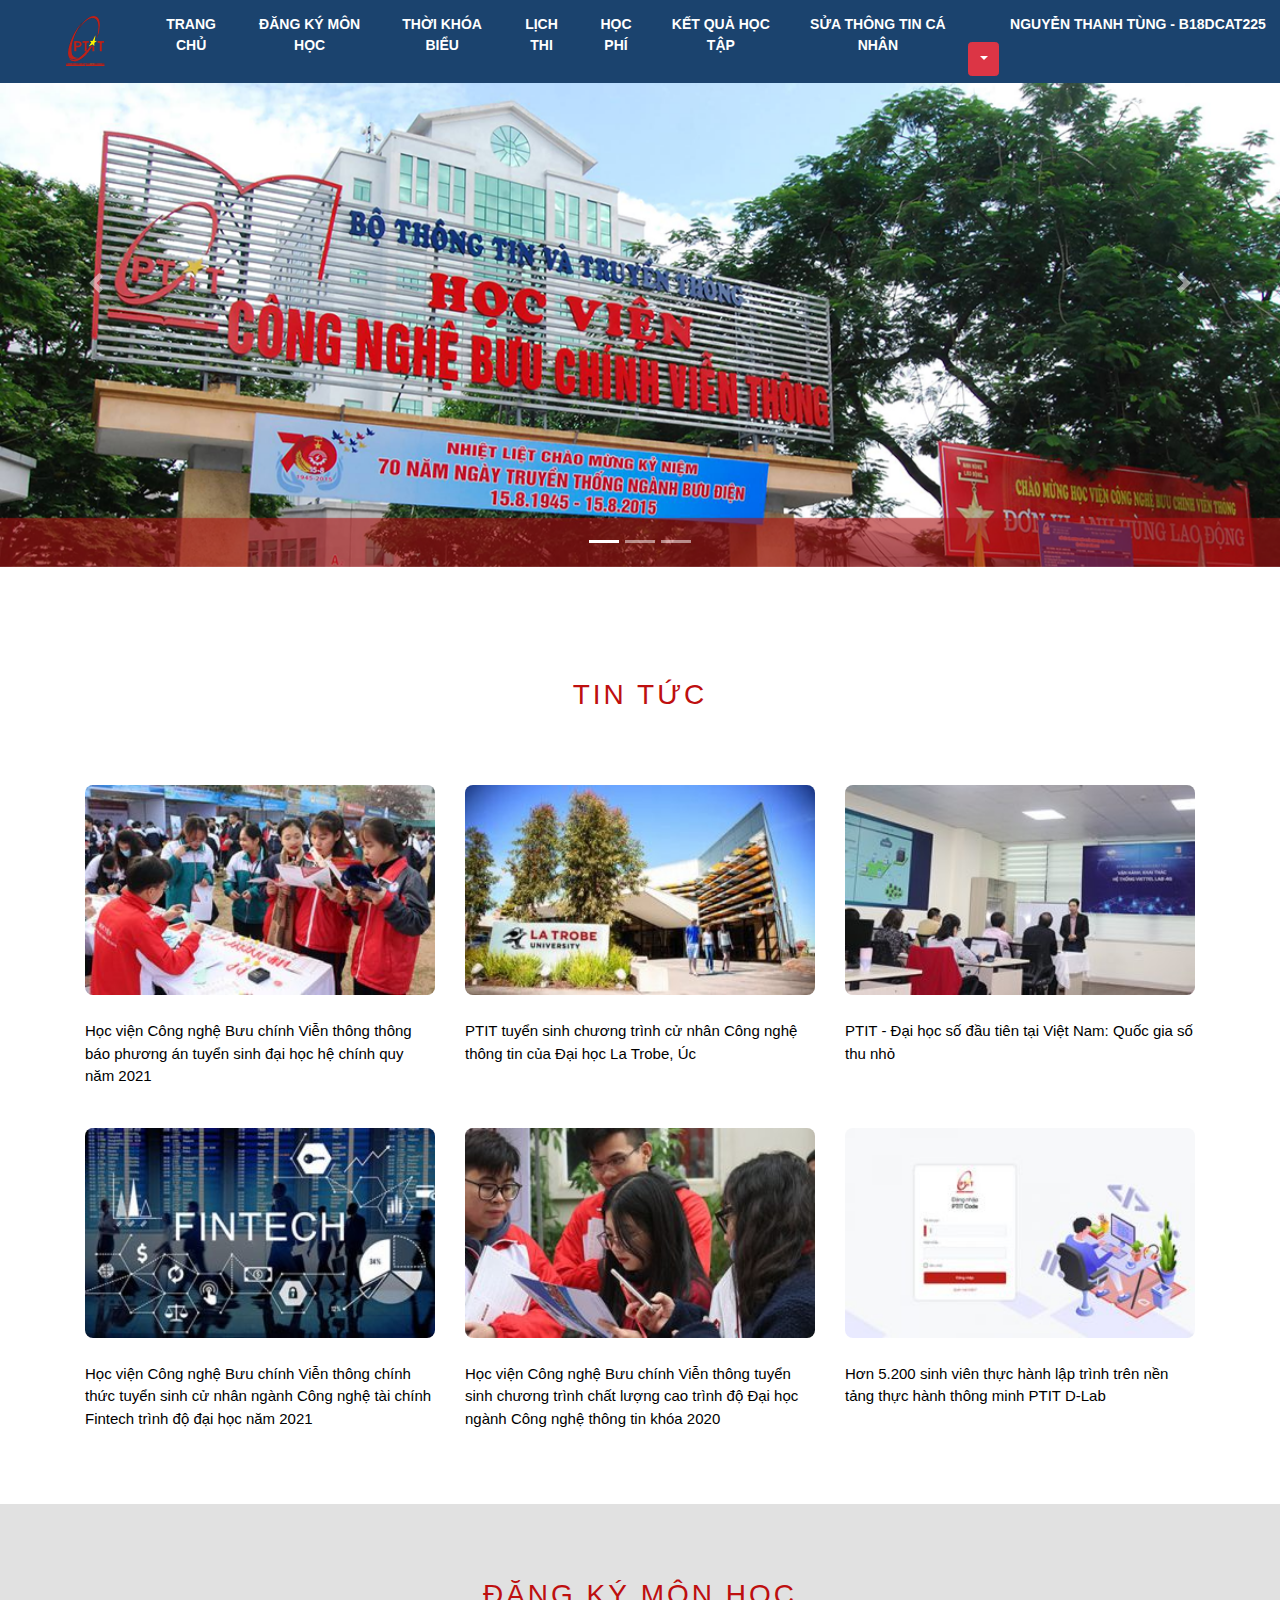
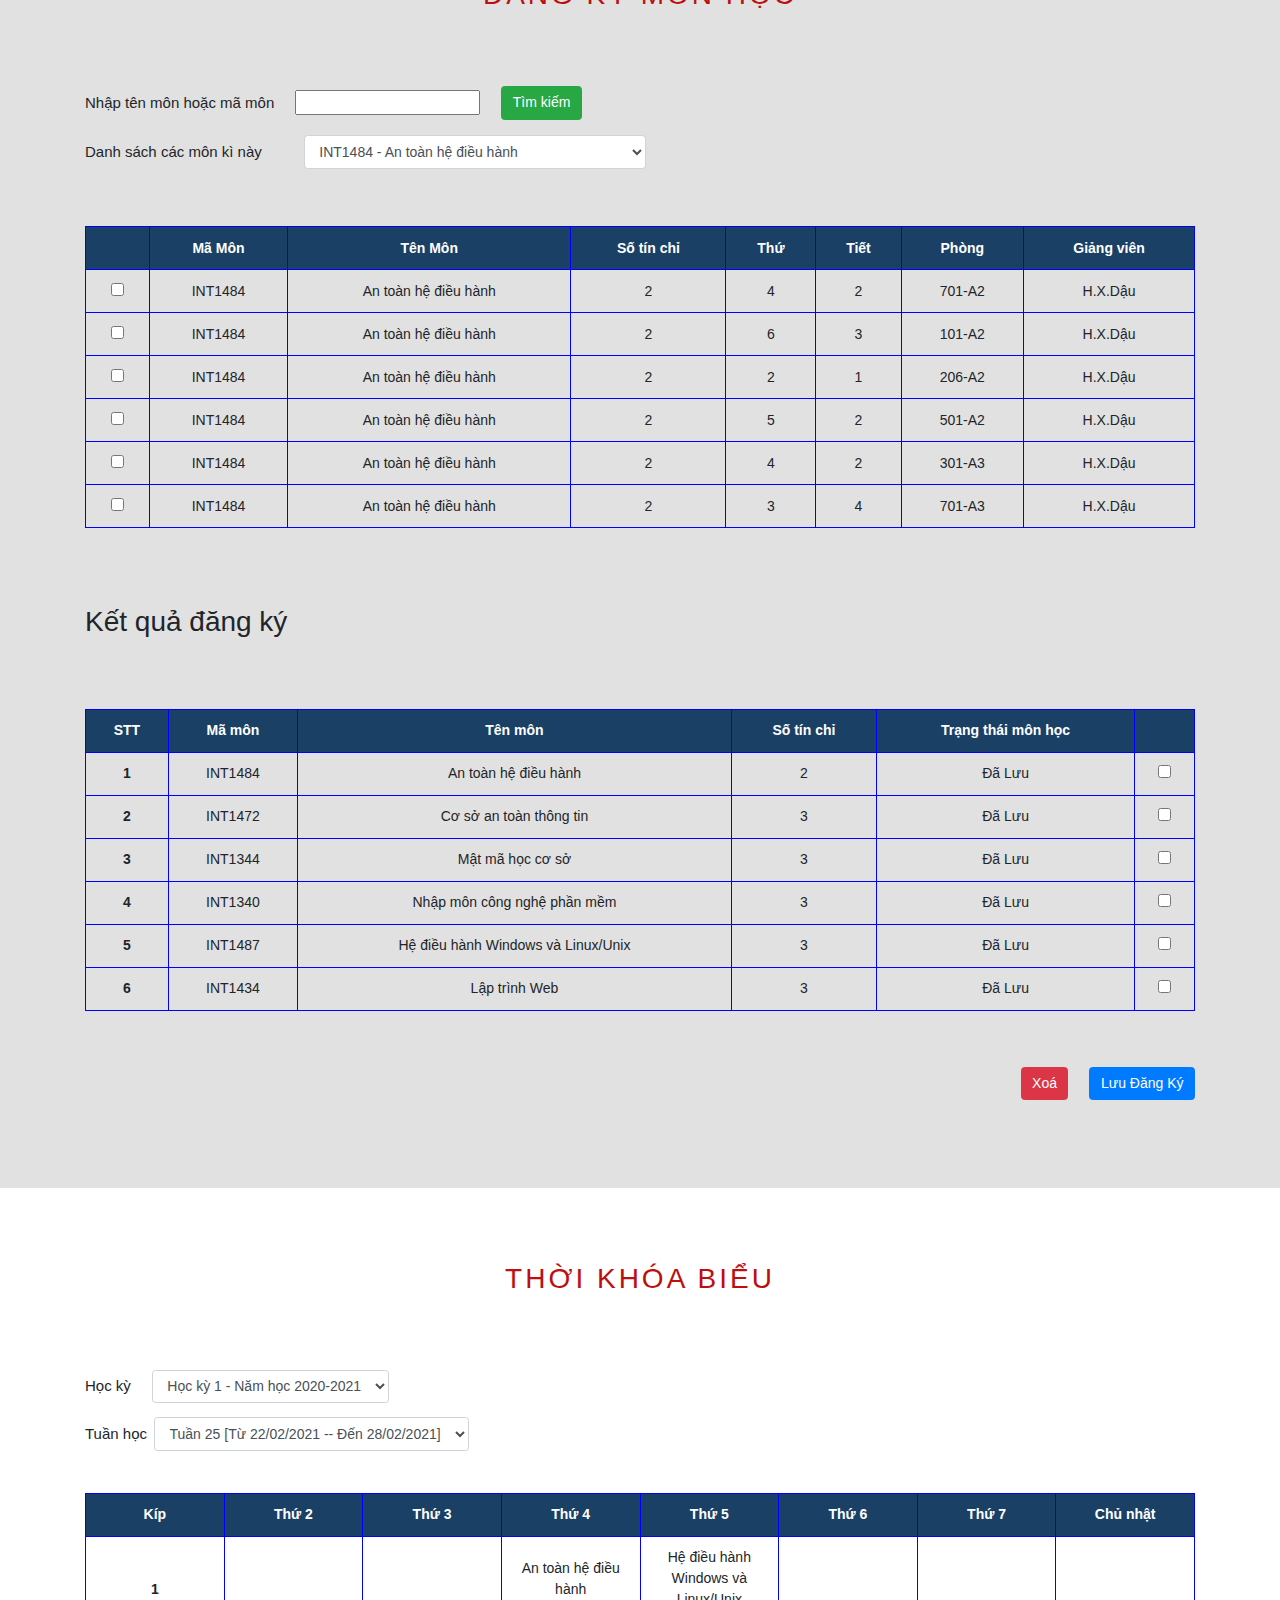
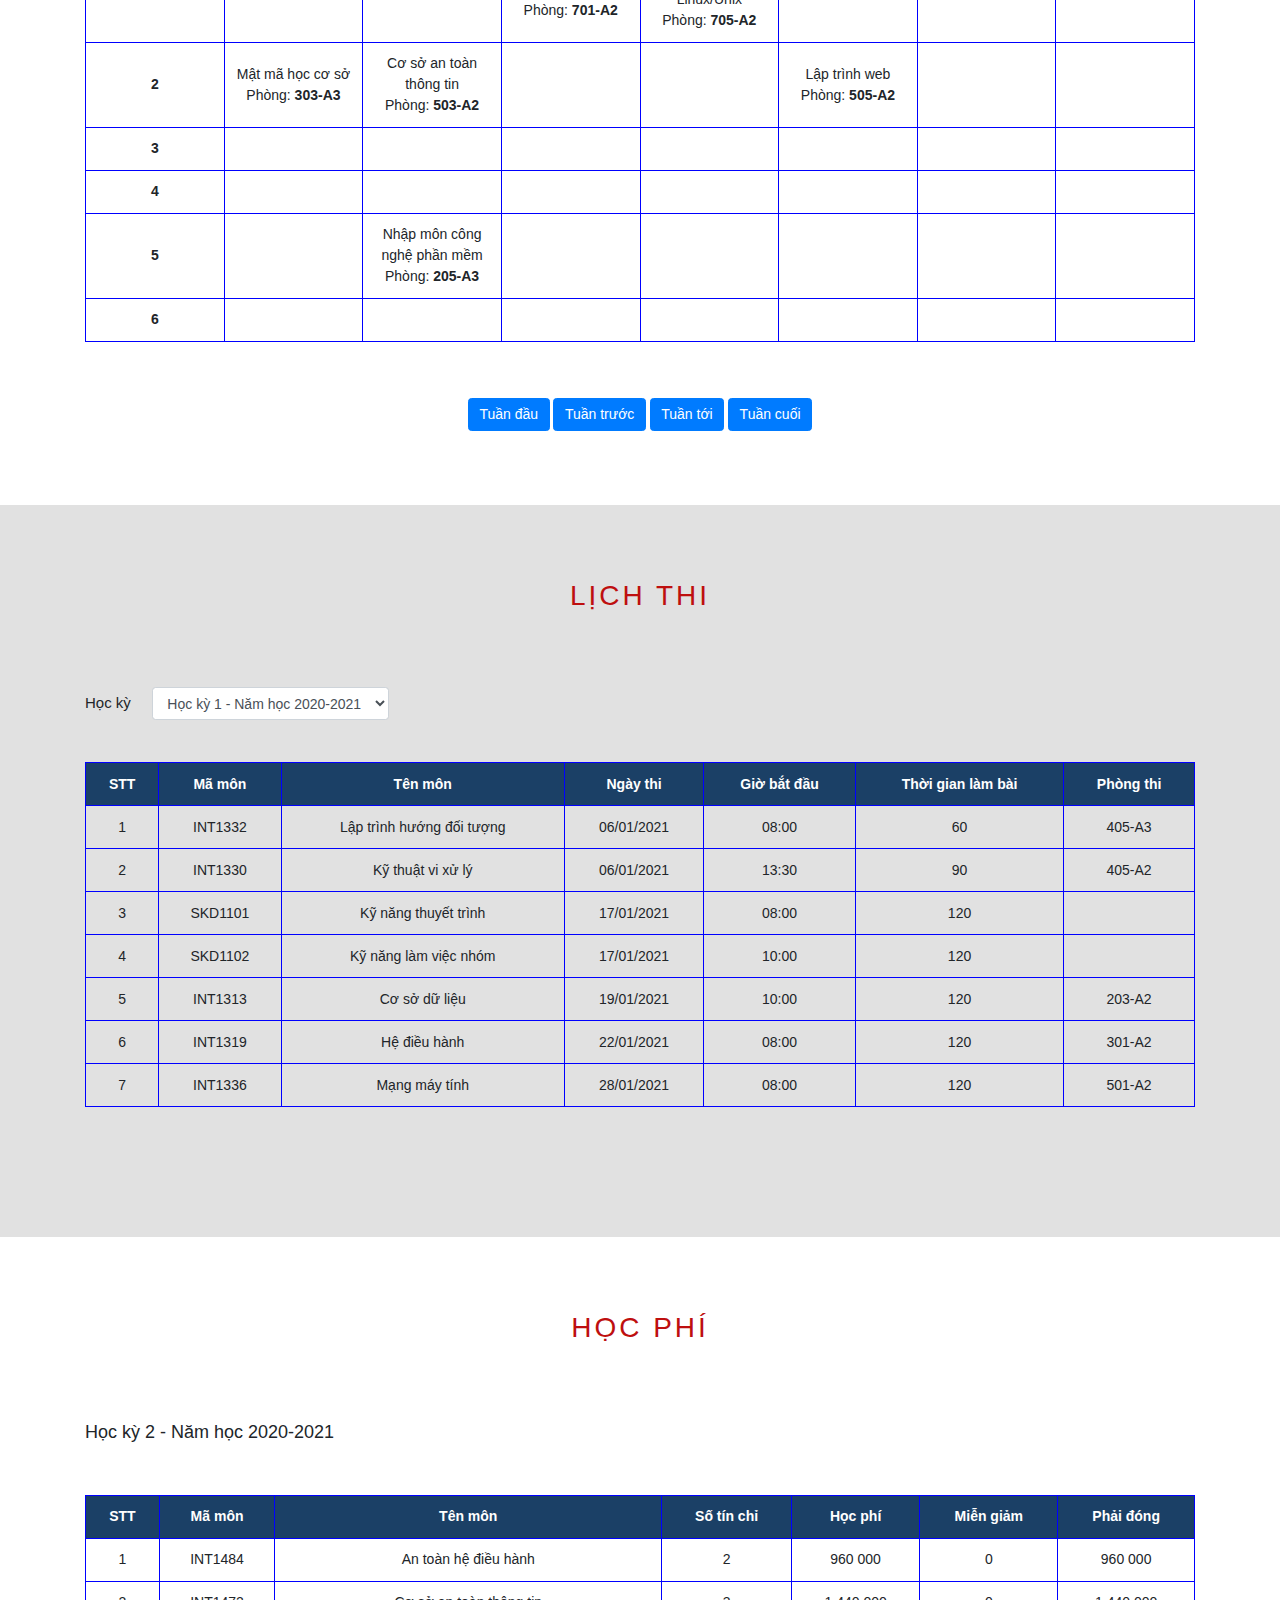
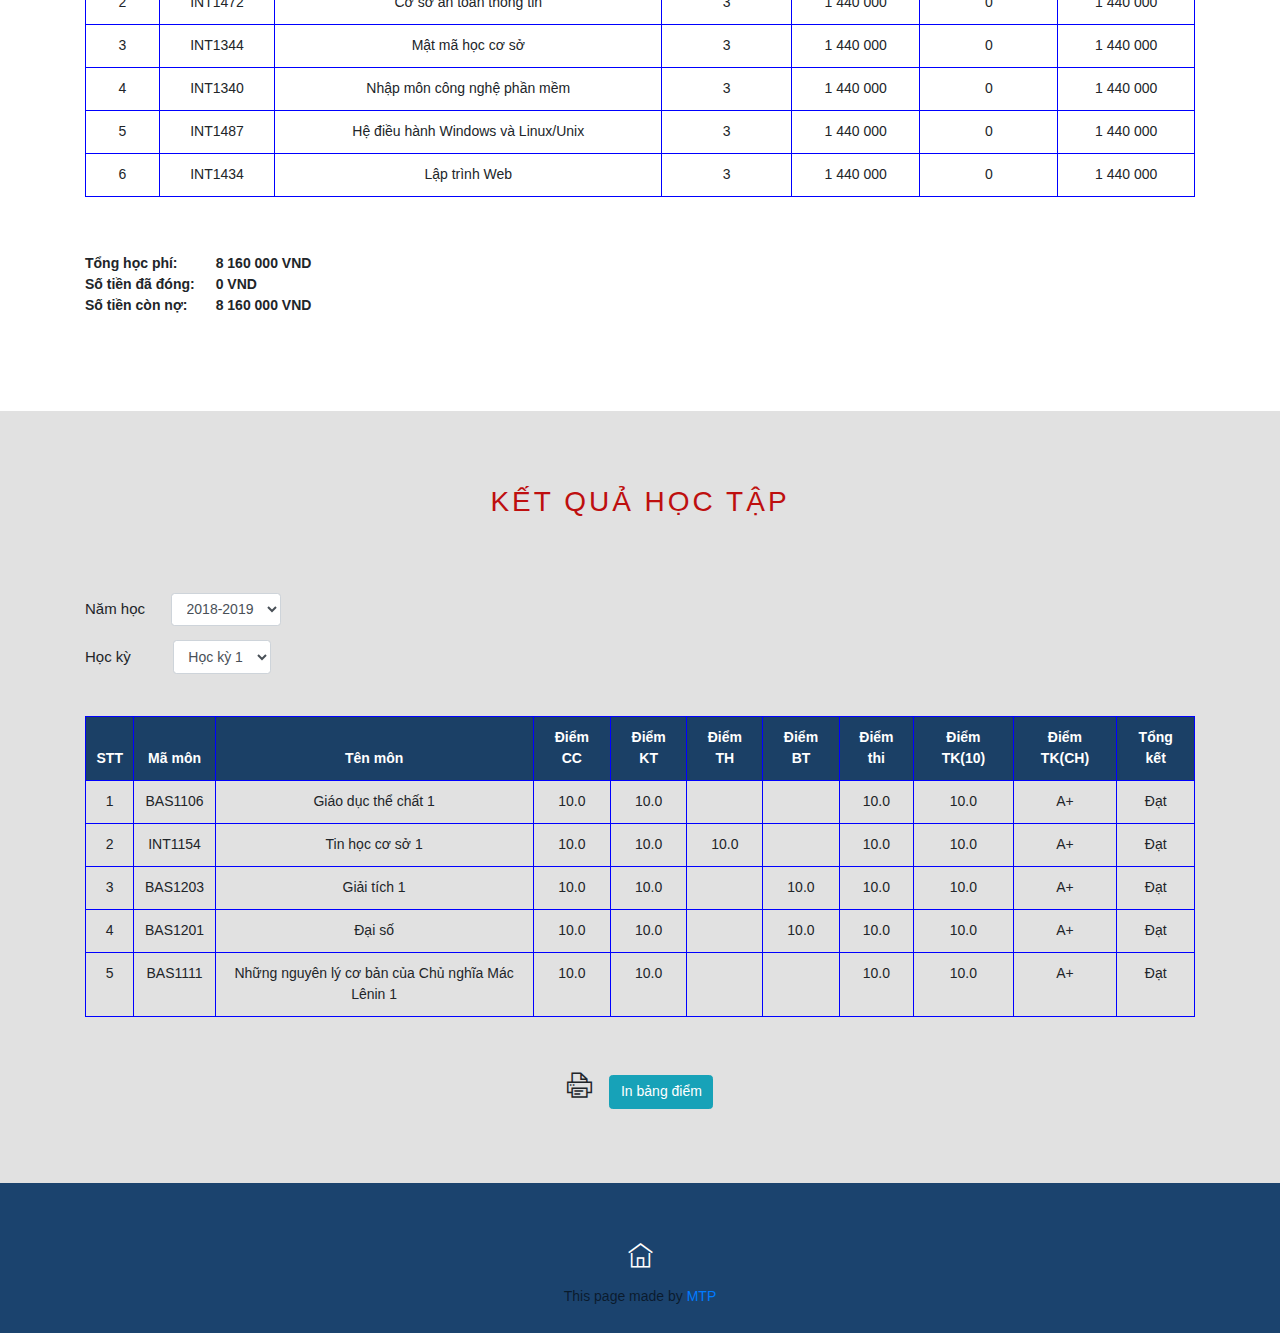
<file: index.html>
<!DOCTYPE html>
<html lang="en">

<head>
  <meta charset="UTF-8">
  <meta http-equiv="X-UA-Compatible" content="IE=edge">
  <meta name="viewport" content="width=device-width, initial-scale=1.0">
  <title>Student Management</title>
  <link rel="stylesheet" href="./assets/css/style.css">
  <link rel="stylesheet" href="./assets/css/style2.css">
  <link rel="stylesheet" href="./assets/css/bootstrap/css/bootstrap.min.css">
  <link rel="stylesheet" href="./assets/fonts/themify-icons-font/themify-icons/themify-icons.css">
  <link rel="stylesheet" href="https://use.fontawesome.com/releases/v5.7.0/css/all.css"
    integrity="sha384-lZN37f5QGtY3VHgisS14W3ExzMWZxybE1SJSEsQp9S+oqd12jhcu+A56Ebc1zFSJ" crossorigin="anonymous">
  <link rel="icon" href="./assets/images/favicon.png" type="image/gif" sizes="16x16">
</head>

<body>

  <!-- Begin Navbar -->
  <nav class="navbar navbar-expand-lg navbar-dark fixed-top">
    <div class="container-fluid">
      <a href="#" class="navbar-brand mx-2">
        <img src="./assets/images/ptit-logo.png" alt="PTIT Logo">
      </a>
      <button class="navbar-toggler" type="button" data-toggle="collapse" data-target="#collapsibleNavId">
        <span class="navbar-toggler-icon"></span>
      </button>
      <div class="collapse navbar-collapse" id="collapsibleNavId">
        <ul class="navbar-nav">
          <li class="nav-item">
            <a class="nav-link mx-2 text-center active" aria-current="page" href="#">Trang chủ</a>
          </li>
          <li class="nav-item">
            <a class="nav-link mx-2 text-center" href="#sub-register">Đăng ký môn học</a>
          </li>
          <li class="nav-item">
            <a class="nav-link mx-2 text-center" href="#schedule">Thời khóa biểu</a>
          </li>
          <li class="nav-item">
            <a class="nav-link mx-2 text-center" href="#exam-time">Lịch thi</a>
          </li>
          <li class="nav-item">
            <a class="nav-link mx-2 text-center" href="#fee">Học phí</a>
          </li>
          <li class="nav-item">
            <a class="nav-link mx-2 text-center" href="#score">Kết quả học tập</a>
          </li>
          <li class="nav-item">
            <a class="nav-link mx-2 text-center" href="edit_infor.html" target="_self" rel="noopener noreferrer">Sửa
              thông tin cá nhân</a>
          </li>
          <li class="nav-item">
            <div class="row">
              <div class="student-infor my-2 ml-lg-5  text-center">
                <i class="fas fa-user"></i>
                Nguyễn Thanh Tùng - B18DCAT225
                <!-- <i  class="fas fa-caret-down"></i> -->

              </div>
              <div class="btn-group" style="display:inline-block; margin-left: 16px;">
                <button type="button" class="btn btn-danger dropdown-toggle" data-toggle="dropdown" aria-haspopup="true"
                  aria-expanded="false">

                </button>
                <div class="dropdown-menu">
                  <a class="dropdown-item" href="#">Thông tin

                  </a>
                  <div class="dropdown-divider"></div>
              
                  <a class="dropdown-item" href="#">Góp ý</a>

                  <div class="dropdown-divider"></div>
                  <a class="dropdown-item" href="#">Đăng xuất</a>
                </div>
              </div>
            </div>

      </div>
    </div>

  </nav>

  <!-- End navbar -->

  <!-- Begin carousel -->
  <div id="demo" class="carousel slide" data-ride="carousel">

    <!-- Indicators -->
    <ul class="carousel-indicators">
      <li data-target="#demo" data-slide-to="0" class="active"></li>
      <li data-target="#demo" data-slide-to="1"></li>
      <li data-target="#demo" data-slide-to="2"></li>
    </ul>

    <!-- The slideshow -->
    <div class="carousel-inner">
      <div class="carousel-item active">
        <img src="./assets/images/ptit5.png" alt="slide1">
      </div>
      <div class="carousel-item">
        <img src="./assets/images/tuyen_sinh.jpg" alt="slide2">
      </div>
      <div class="carousel-item">
        <img src="./assets/images/ptit4.jpg" alt="slide3">
      </div>
    </div>

    <!-- Left and right controls -->
    <a class="carousel-control-prev" href="#demo" data-slide="prev">
      <span class="carousel-control-prev-icon"></span>
    </a>
    <a class="carousel-control-next" href="#demo" data-slide="next">
      <span class="carousel-control-next-icon"></span>
    </a>

  </div>
  <!-- End carousel -->

  <!-- Begin content -->
  <div class="content">
    <!-- Begin news -->
    <div class="container">

      <div class="news">
        <div class="title">
          <h2 class="text-center">Tin tức</h2>
        </div>
        <div class="news-list">
          <div class="row r1">
            <div class="col-12 col-sm-12 col-md-4 news-item">
              <div class="news-pic">
                <a
                  href="https://portal.ptit.edu.vn/hoc-vien-cong-nghe-buu-chinh-vien-thong-thong-bao-phuong-an-tuyen-sinh-dai-hoc-he-chinh-quy-nam-2021/">
                  <img src="./assets/images/phuong_An_TS.jpg" alt="Tuyển sinh">
                </a>
              </div>
              <div class="news-desc">
                <a
                  href="https://portal.ptit.edu.vn/hoc-vien-cong-nghe-buu-chinh-vien-thong-thong-bao-phuong-an-tuyen-sinh-dai-hoc-he-chinh-quy-nam-2021/">Học
                  viện Công nghệ Bưu chính Viễn thông thông báo phương án tuyển sinh đại học hệ chính quy năm 2021</a>
              </div>
            </div>
            <div class="col-12 col-sm-12 col-md-4 news-item">
              <div class="news-pic">
                <a
                  href="https://portal.ptit.edu.vn/chuong-trinh-cu-nhan-cong-nghe-thong-tin-cua-dai-hoc-la-trobe-uc-2/">
                  <img src="./assets/images/la_trolbe.jpg" alt="La trolbe">
                </a>
              </div>
              <div class="news-desc">
                <a
                  href="https://portal.ptit.edu.vn/chuong-trinh-cu-nhan-cong-nghe-thong-tin-cua-dai-hoc-la-trobe-uc-2/">PTIT
                  tuyển sinh chương trình cử nhân Công nghệ thông tin của Đại học La Trobe, Úc</a>
              </div>
            </div>
            <div class="col-12 col-sm-12 col-md-4 news-item">
              <div class="news-pic">
                <a href="https://portal.ptit.edu.vn/dai-hoc-so-dau-tien-tai-viet-nam-quoc-gia-so-thu-nho/">
                  <img src="./assets/images/Quốc gia.jpg" alt="PTIT số">
                </a>
              </div>
              <div class="news-desc">
                <a href="https://portal.ptit.edu.vn/dai-hoc-so-dau-tien-tai-viet-nam-quoc-gia-so-thu-nho/">PTIT - Đại
                  học
                  số đầu tiên tại Việt Nam: Quốc gia số thu nhỏ</a>
              </div>
            </div>
          </div>
          <div class="row r2">
            <div class="col-12 col-md-4 news-item">
              <div class="news-pic">
                <a
                  href="https://portal.ptit.edu.vn/hoc-vien-cong-nghe-buu-chinh-vien-thong-chinh-thuc-tuyen-sinh-cu-nhan-nganh-cong-nghe-tai-chinh-fintech-trinh-do-dai-hoc-nam-2021/">
                  <img src="./assets/images/fintech.jpg" alt="Fintech">
                </a>
              </div>
              <div class="news-desc">
                <a
                  href="https://portal.ptit.edu.vn/hoc-vien-cong-nghe-buu-chinh-vien-thong-chinh-thuc-tuyen-sinh-cu-nhan-nganh-cong-nghe-tai-chinh-fintech-trinh-do-dai-hoc-nam-2021/">Học
                  viện Công nghệ Bưu chính Viễn thông chính thức tuyển sinh cử nhân ngành Công nghệ tài chính Fintech
                  trình độ đại học năm 2021</a>
              </div>
            </div>
            <div class="col-12 col-md-4 news-item">
              <div class="news-pic">
                <a
                  href="https://portal.ptit.edu.vn/hoc-vien-cong-nghe-buu-chinh-vien-thong-thong-bao-tuyen-sinh-chuong-trinh-chat-luong-cao-trinh-do-dai-hoc-nganh-cong-nghe-thong-tin-khoa-2020/">
                  <img src="./assets/images/cntt-clc-2020.jpg" alt="Tuyển sinh 2020">
                </a>
              </div>
              <div class="news-desc">
                <a
                  href="https://portal.ptit.edu.vn/hoc-vien-cong-nghe-buu-chinh-vien-thong-thong-bao-tuyen-sinh-chuong-trinh-chat-luong-cao-trinh-do-dai-hoc-nganh-cong-nghe-thong-tin-khoa-2020/">Học
                  viện Công nghệ Bưu chính Viễn thông tuyển sinh chương trình chất lượng cao trình độ Đại học ngành Công
                  nghệ thông tin khóa 2020</a>
              </div>
            </div>
            <div class="col-12 col-md-4 news-item">
              <div class="news-pic">
                <a
                  href="https://portal.ptit.edu.vn/hon-3-000-sinh-vien-thuc-hanh-lap-trinh-tren-nen-tang-thuc-hanh-thong-minh-ptit-d-lab/">
                  <img src="./assets/images/D-Lab.jpg" alt="D-Lab">
                </a>
              </div>
              <div class="news-desc">
                <a
                  href="https://portal.ptit.edu.vn/hon-3-000-sinh-vien-thuc-hanh-lap-trinh-tren-nen-tang-thuc-hanh-thong-minh-ptit-d-lab/">Hơn
                  5.200 sinh viên thực hành lập trình trên nền tảng thực hành thông minh PTIT D-Lab</a>
              </div>
            </div>
          </div>

        </div>
      </div>

    </div>
    <!-- End news -->

    <!-- Begin register -->
    <div class="container-fluid bg-gray subject-register" id="sub-register">
      <div class="container">
        <div class="title">
          <h2 class="text-center">ĐĂNG KÝ MÔN HỌC</h2>
        </div>

        <form class="form-inline subject-search">
          <div class="form-group s-full-width">
            <label class="subject-typing mr-4" for="">Nhập tên môn hoặc mã môn</label>
            <input class=" subject-search__textfield s-full-width" type="text" id="subject-id" class="form-control">
          </div>
          <button type="submit" class="btn btn-success s-full-width">Tìm kiếm</button>
        </form>

        <div class="form-inline">
          <label class="subject-choice-label my-4 mr-5">Danh sách các môn kì này</label>
          <select class="form-control subject-item" name="select_sub" id="">
            <option>INT1484 - An toàn hệ điều hành</option>
            <option>INT1340 - Nhập môn công nghệ phần mềm</option>
            <option>INT1344 - Mật mã học cơ sở</option>
            <option>INT1434 - Lập trình Web</option>
            <option>INT1472 - Cơ sở an toàn thông tin</option>
            <option>INT1487 - Hệ điều hành Windows và Linux/Unix</option>
          </select>
        </div>

        <div class="table-responsive sub-table my-5">
          <table class="table table-bordered text-center table-hover border-blue-color">
            <thead class="thead-dark">
              <tr>
                <th scope="col"></th>
                <th scope="col">Mã Môn</th>
                <th scope="col">Tên Môn</th>
                <th scope="col">Số tín chỉ</th>
                <th scope="col">Thứ</th>
                <th scope="col">Tiết</th>
                <th scope="col">Phòng</th>
                <th scope="col">Giảng viên</th>
              </tr>
            </thead>
            <tbody>
              <tr>
                <th scope="row"> <input type="checkbox" name="" id=""></th>
                <td>INT1484</td>
                <td> An toàn hệ điều hành </td>
                <td>2</td>
                <td>4</td>
                <td>2</td>
                <td>701-A2</td>
                <td>H.X.Dậu</td>
              </tr>
              <tr>
                <th scope="row"> <input type="checkbox" name="" id=""></th>
                <td>INT1484</td>
                <td> An toàn hệ điều hành </td>
                <td>2</td>
                <td>6</td>
                <td>3</td>
                <td>101-A2</td>
                <td>H.X.Dậu</td>
              </tr>
              <tr>
                <th scope="row"> <input type="checkbox" name="" id=""></th>
                <td>INT1484</td>
                <td> An toàn hệ điều hành </td>
                <td>2</td>
                <td>2</td>
                <td>1</td>
                <td>206-A2</td>
                <td>H.X.Dậu</td>
              </tr>
              <tr>
                <th scope="row"> <input type="checkbox" name="" id=""></th>
                <td>INT1484</td>
                <td> An toàn hệ điều hành </td>
                <td>2</td>
                <td>5</td>
                <td>2</td>
                <td>501-A2</td>
                <td>H.X.Dậu</td>
              </tr>
              <tr>
                <th scope="row"> <input type="checkbox" name="" id=""></th>
                <td>INT1484</td>
                <td> An toàn hệ điều hành </td>
                <td>2</td>
                <td>4</td>
                <td>2</td>
                <td>301-A3</td>
                <td>H.X.Dậu</td>
              </tr>
              <tr>
                <th scope="row"> <input type="checkbox" name="" id=""></th>
                <td>INT1484</td>
                <td> An toàn hệ điều hành </td>
                <td>2</td>
                <td>3</td>
                <td>4</td>
                <td>701-A3</td>
                <td>H.X.Dậu</td>
              </tr>
            </tbody>
          </table>
        </div>
        <div class="title-tab-res py-4">
          <h2>Kết quả đăng ký</h2>
        </div>
        <div class="table-responsive res-sub-table my-5">
          <table class="table table-bordered text-center table-hover border-blue-color">
            <thead class="thead-dark">
              <tr>
                <th scope="col">STT</th>
                <th scope="col">Mã môn</th>
                <th scope="col">Tên môn</th>
                <th scope="col">Số tín chỉ</th>
                <th scope="col">Trạng thái môn học</th>
                <th scope="col"></th>
              </tr>
            </thead>
            <tbody>
              <tr>
                <th scope="row">1</th>
                <td>INT1484</td>
                <td>An toàn hệ điều hành</td>
                <td>2</td>
                <td>Đã Lưu</td>
                <td>
                  <input type="checkbox" name="" id="">
                </td>
              </tr>
              <tr>
                <th scope="row">2</th>
                <td>INT1472</td>
                <td>Cơ sở an toàn thông tin</td>
                <td>3</td>
                <td>Đã Lưu</td>
                <td>
                  <input type="checkbox" name="" id="">
                </td>
              </tr>
              <tr>
                <th scope="row">3</th>
                <td>INT1344</td>
                <td>Mật mã học cơ sở</td>
                <td>3</td>
                <td>Đã Lưu</td>
                <td>
                  <input type="checkbox" name="" id="">
                </td>
              </tr>
              <tr>
                <th scope="row">4</th>
                <td>INT1340</td>
                <td>Nhập môn công nghệ phần mềm</td>
                <td>3</td>
                <td>Đã Lưu</td>
                <td>
                  <input type="checkbox" name="" id="">
                </td>

              </tr>
              <tr>
                <th scope="row">5</th>
                <td>INT1487</td>
                <td> Hệ điều hành Windows và Linux/Unix </td>
                <td>3</td>
                <td>Đã Lưu</td>
                <td>
                  <input type="checkbox" name="" id="">
                </td>
              </tr>
              <tr>
                <th scope="row">6</th>
                <td>INT1434</td>
                <td>Lập trình Web</td>
                <td>3</td>
                <td>Đã Lưu</td>
                <td>
                  <input type="checkbox" name="" id="">
                </td>
              </tr>
            </tbody>
          </table>
        </div>
        <div class="btn-control clearfix my-3">
          <button type="button" class="btn btn-save btn-primary float-right s-full-width">Lưu Đăng Ký</button>
          <button type="button" class="btn btn-delete btn-danger float-right s-full-width">Xoá</button>
        </div>

      </div>

    </div>
    <!-- End register -->

    <!-- Begin schedule -->
    <div class="container" id="schedule">
      <div class="schedule text-center">
        <div class="title">
          <h2 class="text-center">Thời khóa biểu</h2>
        </div>
        <div class="form-group form-inline">
          <label for="" class="part-label mr-4">Học kỳ</label>
          <select class="form-control" name="" id="">
            <option>Học kỳ 1 - Năm học 2020-2021</option>
            <option>Học kỳ 2 - Năm học 2020-2021</option>
          </select>
        </div>

        <div class="form-group form-inline">
          <label for="" class="part-label mr-2">Tuần học</label>
          <select class="form-control" name="" id="">
            <option>Tuần 25 [Từ 22/02/2021 -- Đến 28/02/2021]</option>
            <option>Tuần 26 [Từ 01/03/2021 -- Đến 07/03/2021]</option>
            <option>Tuần 27 [Từ 08/03/2021 -- Đến 14/03/2021]</option>
            <option>Tuần 28 [Từ 15/03/2021 -- Đến 21/03/2021]</option>
            <option>Tuần 29 [Từ 22/03/2021 -- Đến 28/03/2021]</option>
            <option>Tuần 30 [Từ 29/03/2021 -- Đến 04/04/2021]</option>
            <option>Tuần 31 [Từ 05/04/2021 -- Đến 11/04/2021]</option>
            <option>Tuần 32 [Từ 12/04/2021 -- Đến 18/04/2021]</option>
            <option>Tuần 33 [Từ 19/04/2021 -- Đến 25/04/2021]</option>
            <option>Tuần 34 [Từ 26/04/2021 -- Đến 02/05/2021]</option>
            <option>Tuần 35 [Từ 03/05/2021 -- Đến 09/05/2021]</option>
            <option>Tuần 36 [Từ 10/05/2021 -- Đến 16/05/2021]</option>
            <option>Tuần 37 [Từ 17/05/2021 -- Đến 23/05/2021]</option>
            <option>Tuần 38 [Từ 24/05/2021 -- Đến 30/05/2021]</option>
            <option>Tuần 39 [Từ 31/05/2021 -- Đến 06/06/2021]</option>
            <option>Tuần 40 [Từ 07/06/2021 -- Đến 13/06/2021]</option>
          </select>
        </div>

        <div class="table-responsive sub-table my-5">
          <table class="table table-bordered text-center table-hover border-blue-color">
            <thead class="thead-dark">
              <tr>
                <th scope="col" class="w-100div8">Kíp</th>
                <th scope="col" class="w-100div8">Thứ 2</th>
                <th scope="col" class="w-100div8">Thứ 3</th>
                <th scope="col" class="w-100div8">Thứ 4</th>
                <th scope="col" class="w-100div8">Thứ 5</th>
                <th scope="col" class="w-100div8">Thứ 6</th>
                <th scope="col" class="w-100div8">Thứ 7</th>
                <th scope="col" class="w-100div8">Chủ nhật</th>
              </tr>
            </thead>
            <tbody>
              <tr>
                <th scope="row" class="align-middle">1</th>
                <td></td>
                <td></td>
                <td>An toàn hệ điều hành
                  <br> Phòng: <b>701-A2</b>
                </td>
                <td>Hệ điều hành Windows và Linux/Unix
                  <br> Phòng: <b>705-A2</b>
                </td>
                <td></td>
                <td></td>
                <td></td>
              </tr>
              <tr>
                <th scope="row" class="align-middle">2</th>
                <td>Mật mã học cơ sở<br>
                  Phòng: <b>303-A3</b>
                </td>
                <td>Cơ sở an toàn thông tin
                  <br> Phòng: <b>503-A2</b>
                </td>
                <td></td>
                <td></td>
                <td>Lập trình web
                  <br> Phòng: <b>505-A2</b>

                </td>
                <td></td>
                <td></td>
              </tr>
              <tr>
                <th scope="row" class="align-middle">3</th>
                <td></td>
                <td></td>
                <td></td>
                <td></td>
                <td></td>
                <td></td>
                <td></td>
              </tr>
              <tr>
                <th scope="row" class="align-middle">4</th>
                <td></td>
                <td></td>
                <td></td>
                <td></td>
                <td></td>
                <td></td>
                <td></td>
              </tr>
              <tr>
                <th scope="row" class="align-middle">5</th>
                <td></td>
                <td>Nhập môn công nghệ phần mềm<br>
                  Phòng: <b>205-A3</b>
                </td>
                <td></td>
                <td></td>
                <td></td>
                <td></td>
                <td></td>
              </tr>
              <tr>
                <th scope="row" class="align-middle">6</th>
                <td></td>
                <td></td>
                <td></td>
                <td></td>
                <td></td>
                <td></td>
                <td></td>
              </tr>

            </tbody>
          </table>
        </div>
        <div class="button-direction">
          <button type="button" class="btn btn-primary">Tuần đầu</button>
          <button type="button" class="btn btn-primary">Tuần trước</button>
          <button type="button" class="btn btn-primary">Tuần tới</button>
          <button type="button" class="btn btn-primary">Tuần cuối</button>
        </div>

      </div>
    </div>
    <!-- End schedule -->

    <!-- Begin exam-time -->
    <div class="container-fluid bg-gray exam-time" id="exam-time">
      <div class="container">
        <div class="title">
          <h2 class="text-center">Lịch thi</h2>
        </div>
        <div class="form-group form-inline">
          <label for="" class=" part-label mr-4">Học kỳ</label>
          <select class="form-control" name="" id="">
            <option>Học kỳ 1 - Năm học 2020-2021</option>
            <option>Học kỳ 2 - Năm học 2020-2021</option>
          </select>
        </div>
        <div class="table-responsive exam-time__table my-5 text-center">
          <table class="table table-bordered border-blue-color">
            <thead class="thead-dark">
              <tr>
                <th scope="col">STT</th>
                <th scope="col">Mã môn</th>
                <th scope="col">Tên môn</th>
                <th scope="col">Ngày thi</th>
                <th scope="col">Giờ bắt đầu</th>
                <th scope="col">Thời gian làm bài</th>
                <th scope="col">Phòng thi</th>
              </tr>
            </thead>
            <tbody>
              <tr>
                <td scope="row">1</td>
                <td>INT1332</td>
                <td>Lập trình hướng đối tượng</td>
                <td>06/01/2021</td>
                <td>08:00</td>
                <td>60</td>
                <td>405-A3</td>
              </tr>
              <tr>
                <td scope="row">2</td>
                <td>INT1330</td>
                <td>Kỹ thuật vi xử lý</td>
                <td>06/01/2021</td>
                <td>13:30</td>
                <td>90</td>
                <td>405-A2</td>
              </tr>
              <tr>
                <td scope="row">3</td>
                <td>SKD1101</td>
                <td>Kỹ năng thuyết trình</td>
                <td>17/01/2021</td>
                <td>08:00</td>
                <td>120</td>
                <td></td>
              </tr>
              <tr>
                <td scope="row">4</td>
                <td>SKD1102</td>
                <td>Kỹ năng làm việc nhóm</td>
                <td>17/01/2021</td>
                <td>10:00</td>
                <td>120</td>
                <td></td>
              </tr>
              <tr>
                <td scope="row">5</td>
                <td>INT1313</td>
                <td>Cơ sở dữ liệu</td>
                <td>19/01/2021</td>
                <td>10:00</td>
                <td>120</td>
                <td>203-A2</td>
              </tr>
              <tr>
                <td scope="row">6</td>
                <td>INT1319</td>
                <td>Hệ điều hành</td>
                <td>22/01/2021</td>
                <td>08:00</td>
                <td>120</td>
                <td>301-A2</td>
              </tr>
              <tr>
                <td scope="row">7</td>
                <td>INT1336</td>
                <td>Mạng máy tính</td>
                <td>28/01/2021</td>
                <td>08:00</td>
                <td>120</td>
                <td>501-A2</td>
              </tr>
            </tbody>
          </table>
        </div>
      </div>
    </div>
    <!-- End exam-time -->

    <!-- Begin fee -->
    <div class="container" id="fee">
      <div class="fee">
        <div class="title">
          <h2 class="text-center">Học phí</h2>
        </div>

        <label for="" class="fee-label">Học kỳ 2 - Năm học 2020-2021</label>


        <div class="table-responsive fee__table my-5 text-center">
          <table class="table table-bordered border-blue-color">
            <thead class="thead-dark">
              <tr>
                <th scope="col">STT</th>
                <th scope="col">Mã môn</th>
                <th scope="col">Tên môn</th>
                <th scope="col">Số tín chỉ</th>
                <th scope="col">Học phí</th>
                <th scope="col">Miễn giảm</th>
                <th scope="col">Phải đóng</th>
              </tr>
            </thead>
            <tbody>
              <tr>
                <td scope="row">1</td>
                <td>INT1484</td>
                <td>An toàn hệ điều hành</td>
                <td>2</td>
                <td>960 000</td>
                <td>0</td>
                <td>960 000</td>
              </tr>
              <tr>
                <td scope="row">2</td>
                <td>INT1472</td>
                <td>Cơ sở an toàn thông tin</td>
                <td>3</td>
                <td>1 440 000</td>
                <td>0</td>
                <td>1 440 000</td>
              </tr>
              <tr>
                <td scope="row">3</td>
                <td>INT1344</td>
                <td>Mật mã học cơ sở</td>
                <td>3</td>
                <td>1 440 000</td>
                <td>0</td>
                <td>1 440 000</td>
              </tr>
              <tr>
                <td scope="row">4</td>
                <td>INT1340</td>
                <td>Nhập môn công nghệ phần mềm</td>
                <td>3</td>
                <td>1 440 000</td>
                <td>0</td>
                <td>1 440 000</td>
              </tr>
              <tr>
                <td scope="row">5</td>
                <td>INT1487</td>
                <td>Hệ điều hành Windows và Linux/Unix</td>
                <td>3</td>
                <td>1 440 000</td>
                <td>0</td>
                <td>1 440 000</td>
              </tr>
              <tr>
                <td scope="row">6</td>
                <td>INT1434</td>
                <td>Lập trình Web</td>
                <td>3</td>
                <td>1 440 000</td>
                <td>0</td>
                <td>1 440 000</td>
              </tr>
            </tbody>
          </table>
        </div>

        <div class="d-flex flex-row pay-fee  my-4">
          <div class="mr-4">
            <b>Tổng học phí:</b> <br>
            <b>Số tiền đã đóng:</b> <br>
            <b>Số tiền còn nợ:</b>
          </div>

          <div>
            <b>8 160 000 VND</b> <br>
            <b>0 VND</b> <br>
            <b>8 160 000 VND</b>
          </div>
        </div>
      </div>
    </div>
    <!-- End fee -->

    <!-- Begin score-->
    <div class="container-fluid bg-gray score text-center" id="score">
      <div class="container">
        <div class="title">
          <h2 class="text-center">Kết quả học tập</h2>
        </div>

        <div class="form-group form-inline">
          <label for="" class=" part-label mr-26px">Năm học</label>
          <select class="form-control" name="" id="">
            <option>2018-2019</option>
            <option>2019-2020</option>
            <option>2020-2021</option>
          </select>
        </div>
        <div class="form-group form-inline">
          <label for="" class=" part-label mr-5">Học kỳ</label>
          <select class="form-control" name="" id="">
            <option>Học kỳ 1</option>
            <option>Học kỳ 2</option>
          </select>
        </div>
        <div class="table-responsive score__table my-5 text-center">
          <table class="table table-bordered border-blue-color">
            <thead class="thead-dark">
              <tr>
                <th scope="col">STT</th>
                <th scope="col">Mã môn</th>
                <th scope="col">Tên môn</th>
                <th scope="col">Điểm CC</th>
                <th scope="col">Điểm KT</th>
                <th scope="col">Điểm TH</th>
                <th scope="col">Điểm BT</th>
                <th scope="col">Điểm thi</th>
                <th scope="col">Điểm TK(10)</th>
                <th scope="col">Điểm TK(CH)</th>
                <th scope="col">Tổng kết</th>
              </tr>
            </thead>
            <tbody>
              <tr>
                <td scope="row">1</td>
                <td>BAS1106</td>
                <td>Giáo dục thể chất 1</td>
                <td>10.0</td>
                <td>10.0</td>
                <td></td>
                <td></td>
                <td>10.0</td>
                <td>10.0</td>
                <td>A+</td>
                <td>Đạt</td>
              </tr>
              <tr>
                <td scope="row">2</td>
                <td>INT1154</td>
                <td>Tin học cơ sở 1</td>
                <td>10.0</td>
                <td>10.0</td>
                <td>10.0</td>
                <td></td>
                <td>10.0</td>
                <td>10.0</td>
                <td>A+</td>
                <td>Đạt</td>
              </tr>
              <tr>
                <td scope="row">3</td>
                <td>BAS1203</td>
                <td>Giải tích 1</td>
                <td>10.0</td>
                <td>10.0</td>
                <td></td>
                <td>10.0</td>
                <td>10.0</td>
                <td>10.0</td>
                <td>A+</td>
                <td>Đạt</td>
              </tr>
              <tr>
                <td scope="row">4</td>
                <td>BAS1201</td>
                <td>Đại số</td>
                <td>10.0</td>
                <td>10.0</td>
                <td></td>
                <td>10.0</td>
                <td>10.0</td>
                <td>10.0</td>
                <td>A+</td>
                <td>Đạt</td>
              </tr>
              <tr>
                <td scope="row">5</td>
                <td>BAS1111</td>
                <td>Những nguyên lý cơ bản của Chủ nghĩa Mác Lênin 1</td>
                <td>10.0</td>
                <td>10.0</td>
                <td></td>
                <td></td>
                <td>10.0</td>
                <td>10.0</td>
                <td>A+</td>
                <td>Đạt</td>
              </tr>
            </tbody>
          </table>
        </div>
        <div class="print">

          <i class="ti-printer mr-3"></i>
          <a href="#" class="btn btn-info text-center justify-content-center" role="button">In bảng điểm</a>
        </div>

      </div>
    </div>
  </div>
  <!-- End score -->
  </div>

  <!-- End content -->

  <!-- Footer -->
  <footer class="container-fluid text-center">
    <a href="#" title="Đầu trang">
      <i class="ti-home"></i>

    </a>
    <p class="pt-3">This page made by <a href="https://vi.wikipedia.org/wiki/S%C6%A1n_T%C3%B9ng_M-TP">MTP</a></p>
  </footer>





  <!-- <script src="https://ajax.googleapis.com/ajax/libs/jquery/3.5.1/jquery.min.js"></script>
  
  <script src="https://maxcdn.bootstrapcdn.com/bootstrap/4.5.2/js/bootstrap.min.js"></script> -->
  <script src="https://cdnjs.cloudflare.com/ajax/libs/popper.js/1.16.0/umd/popper.min.js"></script>

  <script src="./assets/jquery/jquery-3.5.1.min.js"></script>

  <script src="./assets/css/bootstrap/js/bootstrap.min.js"></script>
  <script src="./assets/js/main.js"></script>


</body>

</html>
</file>
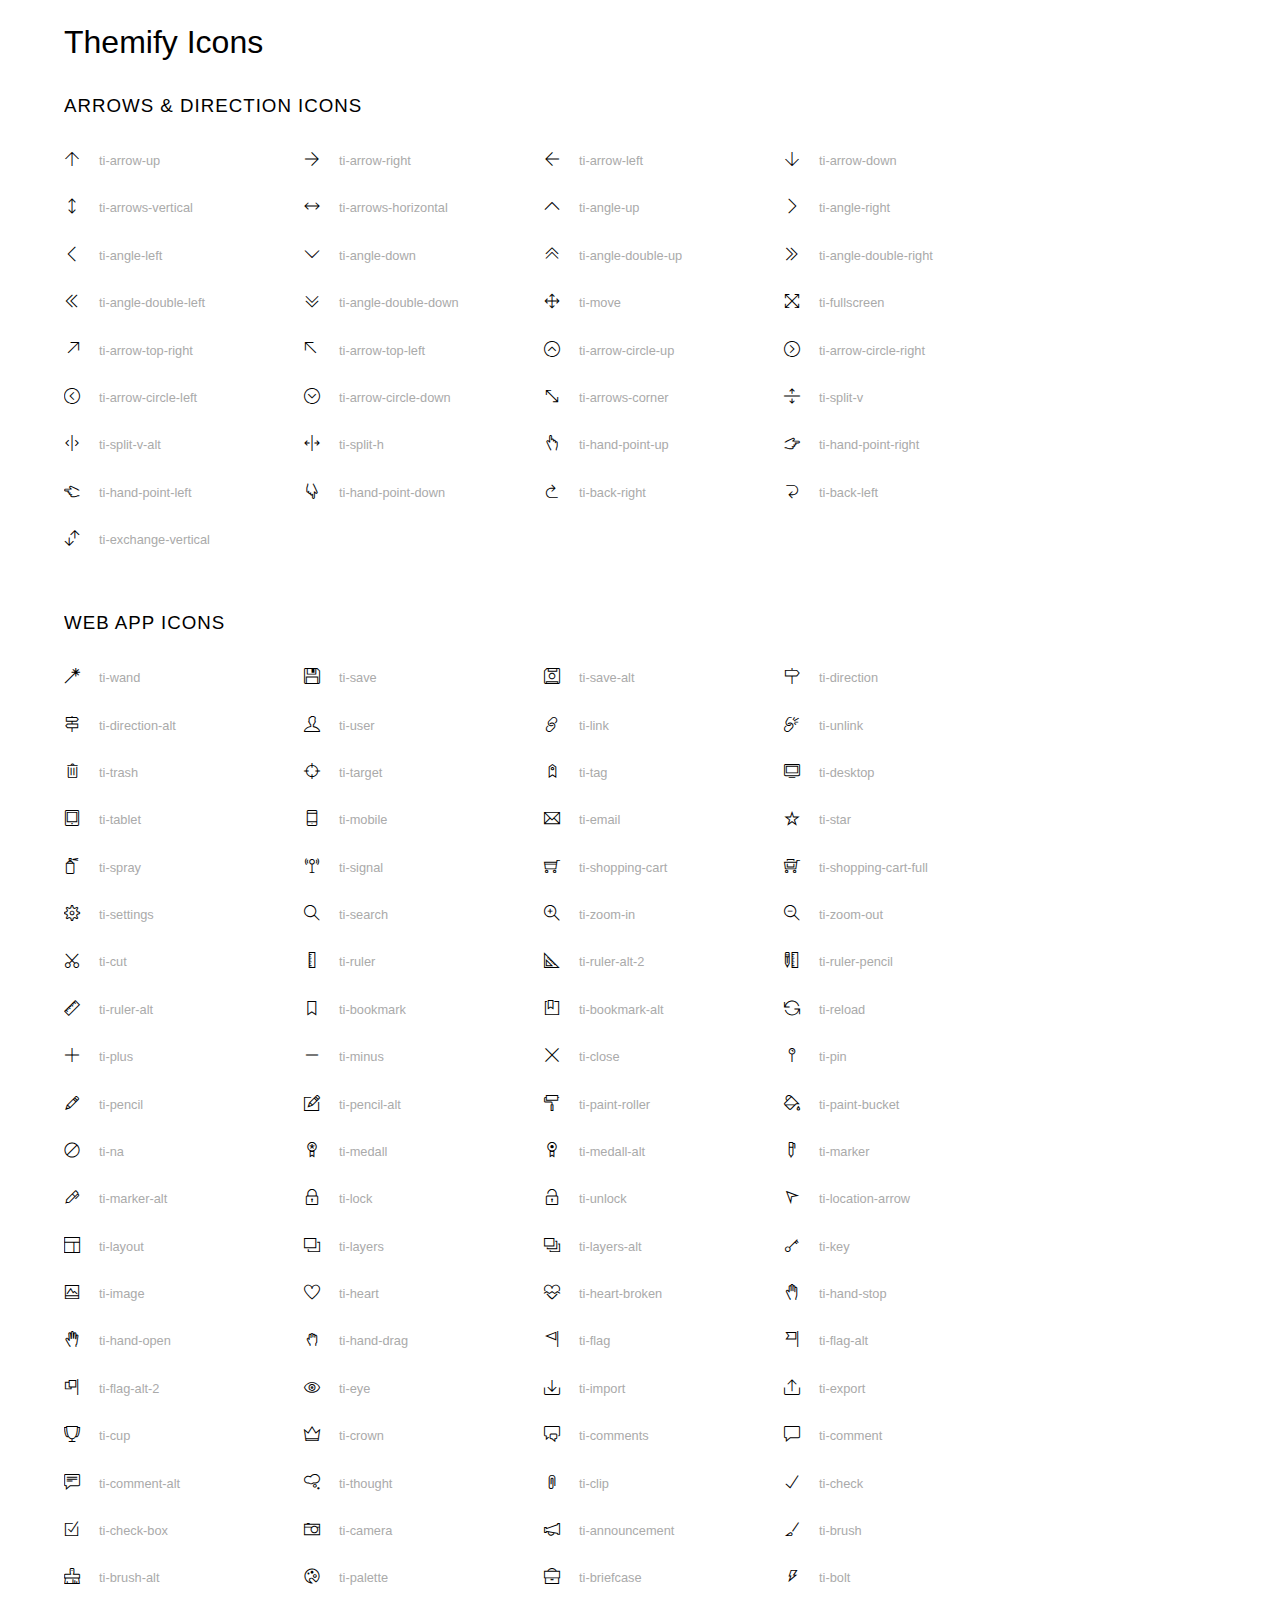
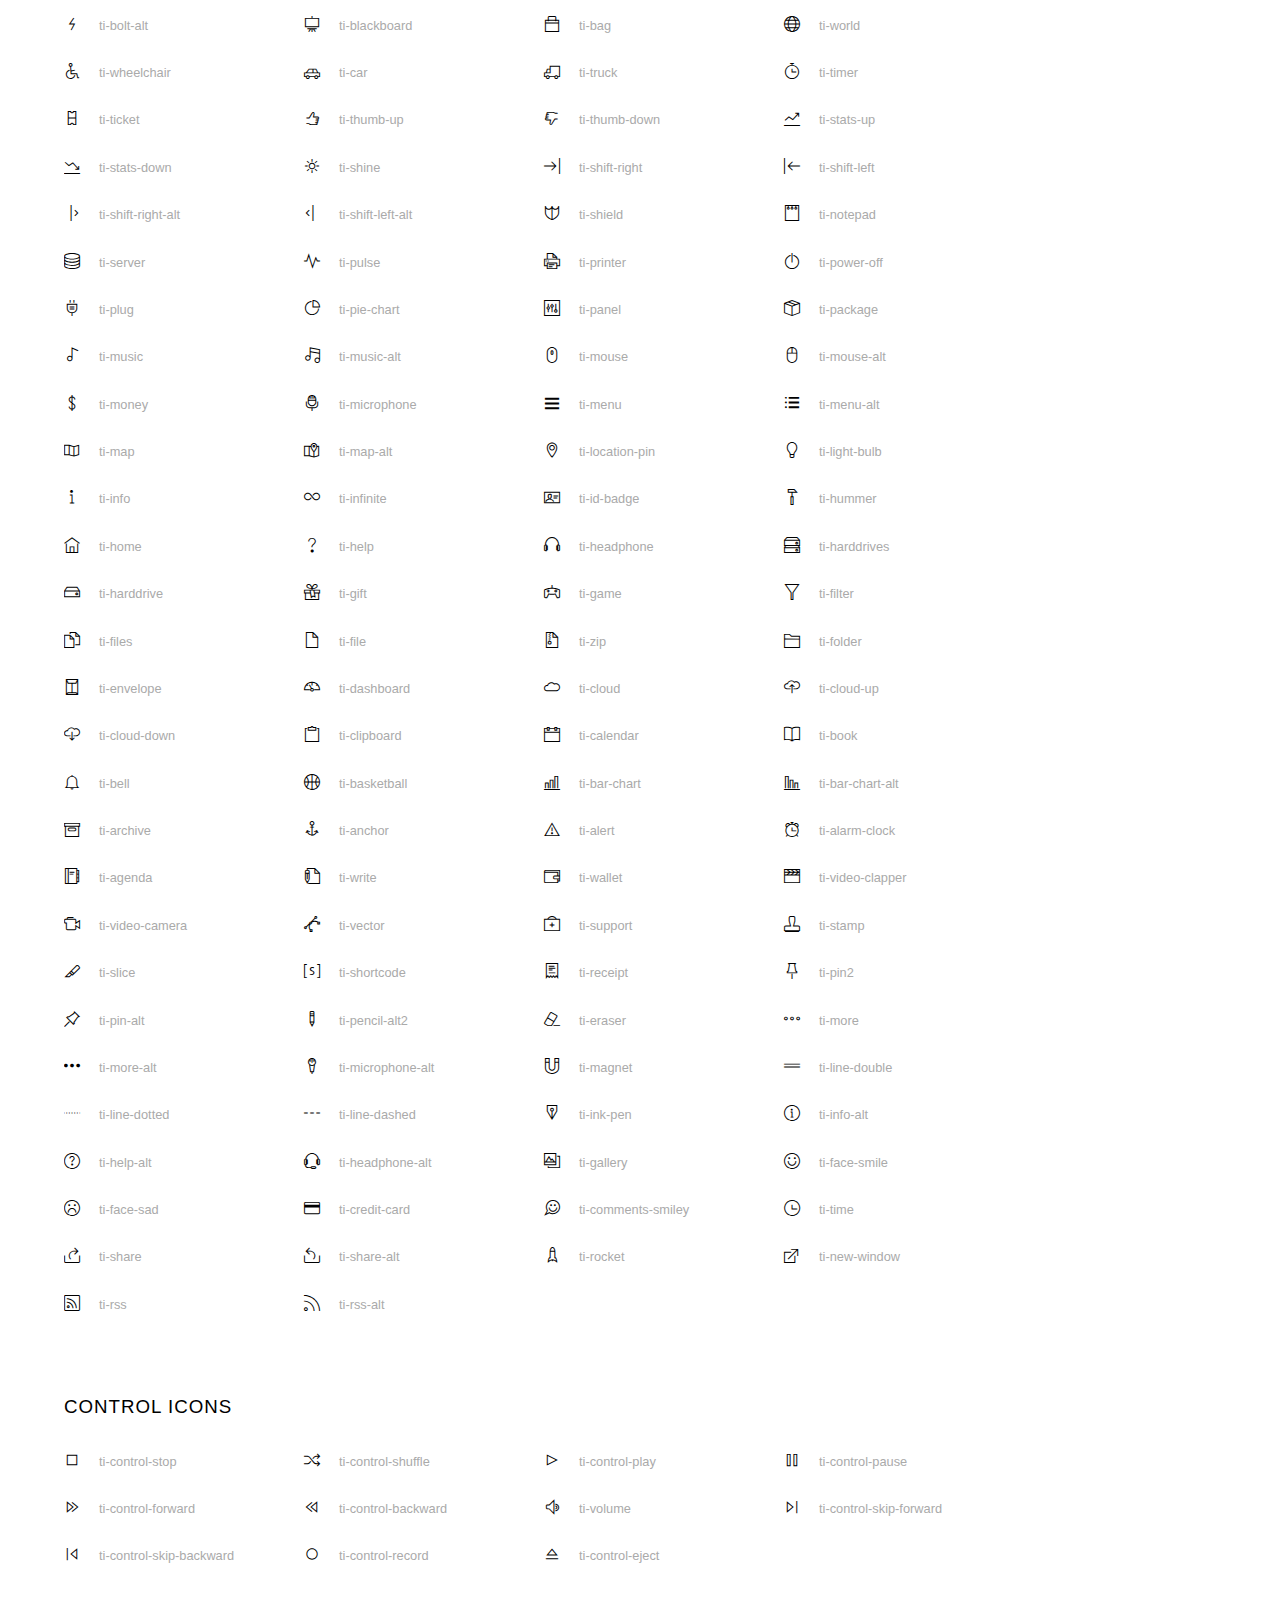
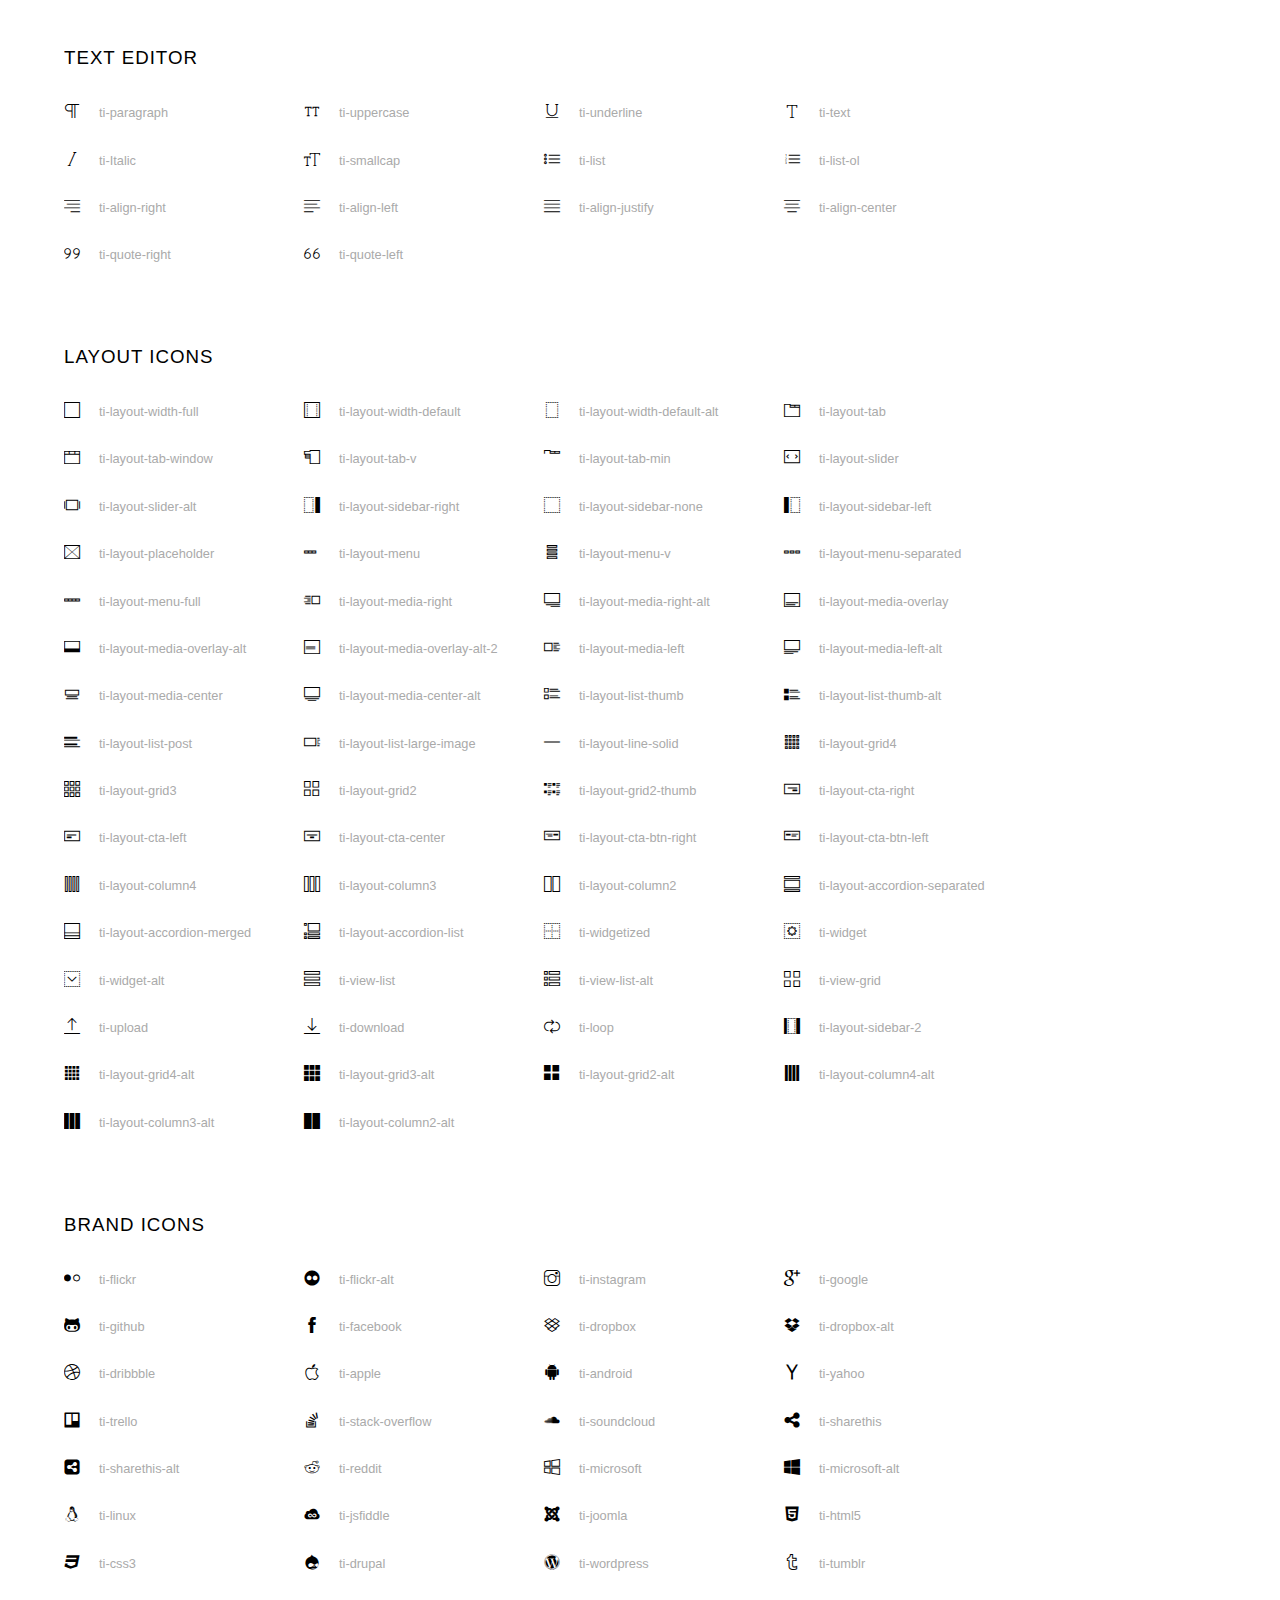
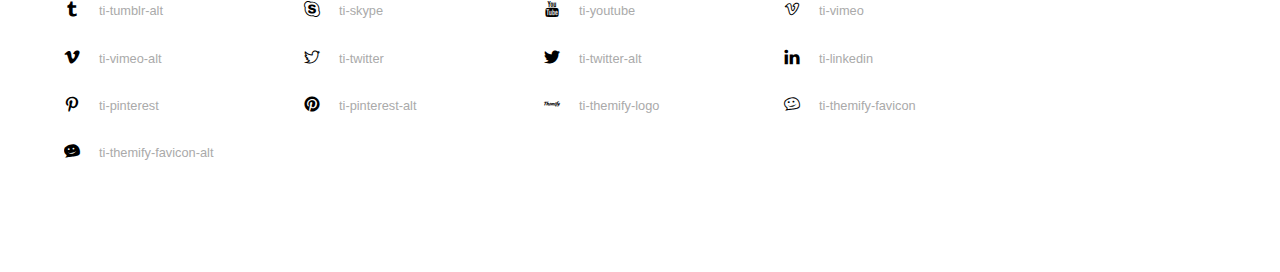
<file: assets/fonts/themify-icons-font/themify-icons/index.html>
<!doctype html>
<html>
<head>
	<meta charset="utf-8">
	<title>Themify Icon Font</title>
	<meta name="viewport" content="width=device-width">
	<link rel="stylesheet" href="demo-files/demo.css">
	<link rel="stylesheet" href="themify-icons.css">
	<!--[if lt IE 8]><!-->
	<link rel="stylesheet" href="ie7/ie7.css">
	<!--<![endif]-->
</head>
<body>
	<h1>Themify Icons</h1>

	<div class="icon-section">

		<div class="icon-section">
			<h3>Arrows &amp; Direction Icons </h3>

			<div class="icon-container">
				<span class="ti-arrow-up"></span><span class="icon-name"> ti-arrow-up</span>
			</div>
			<div class="icon-container">
				<span class="ti-arrow-right"></span><span class="icon-name"> ti-arrow-right</span>
			</div>
			<div class="icon-container">
				<span class="ti-arrow-left"></span><span class="icon-name"> ti-arrow-left</span>
			</div>
			<div class="icon-container">
				<span class="ti-arrow-down"></span><span class="icon-name"> ti-arrow-down</span>
			</div>
			<div class="icon-container">
				<span class="ti-arrows-vertical"></span><span class="icon-name"> ti-arrows-vertical</span>
			</div>
			<div class="icon-container">
				<span class="ti-arrows-horizontal"></span><span class="icon-name"> ti-arrows-horizontal</span>
			</div>
			<div class="icon-container">
				<span class="ti-angle-up"></span><span class="icon-name"> ti-angle-up</span>
			</div>
			<div class="icon-container">
				<span class="ti-angle-right"></span><span class="icon-name"> ti-angle-right</span>
			</div>
			<div class="icon-container">
				<span class="ti-angle-left"></span><span class="icon-name"> ti-angle-left</span>
			</div>
			<div class="icon-container">
				<span class="ti-angle-down"></span><span class="icon-name"> ti-angle-down</span>
			</div>	
			<div class="icon-container">
				<span class="ti-angle-double-up"></span><span class="icon-name"> ti-angle-double-up</span>
			</div>
			<div class="icon-container">
				<span class="ti-angle-double-right"></span><span class="icon-name"> ti-angle-double-right</span>
			</div>
			<div class="icon-container">
				<span class="ti-angle-double-left"></span><span class="icon-name"> ti-angle-double-left</span>
			</div>
			<div class="icon-container">
				<span class="ti-angle-double-down"></span><span class="icon-name"> ti-angle-double-down</span>
			</div>					
			<div class="icon-container">
				<span class="ti-move"></span><span class="icon-name"> ti-move</span>
			</div>
			<div class="icon-container">
				<span class="ti-fullscreen"></span><span class="icon-name"> ti-fullscreen</span>
			</div>
			<div class="icon-container">
				<span class="ti-arrow-top-right"></span><span class="icon-name"> ti-arrow-top-right</span>
			</div>
			<div class="icon-container">
				<span class="ti-arrow-top-left"></span><span class="icon-name"> ti-arrow-top-left</span>
			</div>
			<div class="icon-container">
				<span class="ti-arrow-circle-up"></span><span class="icon-name"> ti-arrow-circle-up</span>
			</div>
			<div class="icon-container">
				<span class="ti-arrow-circle-right"></span><span class="icon-name"> ti-arrow-circle-right</span>
			</div>
			<div class="icon-container">
				<span class="ti-arrow-circle-left"></span><span class="icon-name"> ti-arrow-circle-left</span>
			</div>
			<div class="icon-container">
				<span class="ti-arrow-circle-down"></span><span class="icon-name"> ti-arrow-circle-down</span>
			</div>
			<div class="icon-container">
				<span class="ti-arrows-corner"></span><span class="icon-name"> ti-arrows-corner</span>
			</div>
			<div class="icon-container">
				<span class="ti-split-v"></span><span class="icon-name"> ti-split-v</span>
			</div>

			<div class="icon-container">
				<span class="ti-split-v-alt"></span><span class="icon-name"> ti-split-v-alt</span>
			</div>
			<div class="icon-container">
				<span class="ti-split-h"></span><span class="icon-name"> ti-split-h</span>
			</div>
			<div class="icon-container">
				<span class="ti-hand-point-up"></span><span class="icon-name"> ti-hand-point-up</span>
			</div>
			<div class="icon-container">
				<span class="ti-hand-point-right"></span><span class="icon-name"> ti-hand-point-right</span>
			</div>
			<div class="icon-container">
				<span class="ti-hand-point-left"></span><span class="icon-name"> ti-hand-point-left</span>
			</div>
			<div class="icon-container">
				<span class="ti-hand-point-down"></span><span class="icon-name"> ti-hand-point-down</span>
			</div>
			<div class="icon-container">
				<span class="ti-back-right"></span><span class="icon-name"> ti-back-right</span>
			</div>
			<div class="icon-container">
				<span class="ti-back-left"></span><span class="icon-name"> ti-back-left</span>
			</div>
			<div class="icon-container">
				<span class="ti-exchange-vertical"></span><span class="icon-name"> ti-exchange-vertical</span>
			</div>

		</div> <!-- Arrows Icons -->



		<h3>Web App Icons</h3>
		
		<div class="icon-section">

			<div class="icon-container">
				<span class="ti-wand"></span><span class="icon-name"> ti-wand</span>
			</div>
			<div class="icon-container">
				<span class="ti-save"></span><span class="icon-name"> ti-save</span>
			</div>
			<div class="icon-container">
				<span class="ti-save-alt"></span><span class="icon-name"> ti-save-alt</span>
			</div>

			<div class="icon-container">
				<span class="ti-direction"></span><span class="icon-name"> ti-direction</span>
			</div>
			<div class="icon-container">
				<span class="ti-direction-alt"></span><span class="icon-name"> ti-direction-alt</span>
			</div>
			<div class="icon-container">
				<span class="ti-user"></span><span class="icon-name"> ti-user</span>
			</div>
			<div class="icon-container">
				<span class="ti-link"></span><span class="icon-name"> ti-link</span>
			</div>
			<div class="icon-container">
				<span class="ti-unlink"></span><span class="icon-name"> ti-unlink</span>
			</div>
			<div class="icon-container">
				<span class="ti-trash"></span><span class="icon-name"> ti-trash</span>
			</div>
			<div class="icon-container">
				<span class="ti-target"></span><span class="icon-name"> ti-target</span>
			</div>
			<div class="icon-container">
				<span class="ti-tag"></span><span class="icon-name"> ti-tag</span>
			</div>
			<div class="icon-container">
				<span class="ti-desktop"></span><span class="icon-name"> ti-desktop</span>
			</div>
			<div class="icon-container">
				<span class="ti-tablet"></span><span class="icon-name"> ti-tablet</span>
			</div>
			<div class="icon-container">
				<span class="ti-mobile"></span><span class="icon-name"> ti-mobile</span>
			</div>
			<div class="icon-container">
				<span class="ti-email"></span><span class="icon-name"> ti-email</span>
			</div>	
			<div class="icon-container">
				<span class="ti-star"></span><span class="icon-name"> ti-star</span>
			</div>
			<div class="icon-container">
				<span class="ti-spray"></span><span class="icon-name"> ti-spray</span>
			</div>
			<div class="icon-container">
				<span class="ti-signal"></span><span class="icon-name"> ti-signal</span>
			</div>
			<div class="icon-container">
				<span class="ti-shopping-cart"></span><span class="icon-name"> ti-shopping-cart</span>
			</div>
			<div class="icon-container">
				<span class="ti-shopping-cart-full"></span><span class="icon-name"> ti-shopping-cart-full</span>
			</div>
			<div class="icon-container">
				<span class="ti-settings"></span><span class="icon-name"> ti-settings</span>
			</div>
			<div class="icon-container">
				<span class="ti-search"></span><span class="icon-name"> ti-search</span>
			</div>
			<div class="icon-container">
				<span class="ti-zoom-in"></span><span class="icon-name"> ti-zoom-in</span>
			</div>
			<div class="icon-container">
				<span class="ti-zoom-out"></span><span class="icon-name"> ti-zoom-out</span>
			</div>
			<div class="icon-container">
				<span class="ti-cut"></span><span class="icon-name"> ti-cut</span>
			</div>
			<div class="icon-container">
				<span class="ti-ruler"></span><span class="icon-name"> ti-ruler</span>
			</div>
			<div class="icon-container">
				<span class="ti-ruler-alt-2"></span><span class="icon-name"> ti-ruler-alt-2</span>
			</div>			
			<div class="icon-container">
				<span class="ti-ruler-pencil"></span><span class="icon-name"> ti-ruler-pencil</span>
			</div>
			<div class="icon-container">
				<span class="ti-ruler-alt"></span><span class="icon-name"> ti-ruler-alt</span>
			</div>
			<div class="icon-container">
				<span class="ti-bookmark"></span><span class="icon-name"> ti-bookmark</span>
			</div>
			<div class="icon-container">
				<span class="ti-bookmark-alt"></span><span class="icon-name"> ti-bookmark-alt</span>
			</div>
			<div class="icon-container">
				<span class="ti-reload"></span><span class="icon-name"> ti-reload</span>
			</div>
			<div class="icon-container">
				<span class="ti-plus"></span><span class="icon-name"> ti-plus</span>
			</div>
			<div class="icon-container">
				<span class="ti-minus"></span><span class="icon-name"> ti-minus</span>
			</div>
			<div class="icon-container">
				<span class="ti-close"></span><span class="icon-name"> ti-close</span>
			</div>			
			<div class="icon-container">
				<span class="ti-pin"></span><span class="icon-name"> ti-pin</span>
			</div>
			<div class="icon-container">
				<span class="ti-pencil"></span><span class="icon-name"> ti-pencil</span>
			</div>
					
		  	<div class="icon-container">
				<span class="ti-pencil-alt"></span><span class="icon-name"> ti-pencil-alt</span>
			</div>
			<div class="icon-container">
				<span class="ti-paint-roller"></span><span class="icon-name"> ti-paint-roller</span>
			</div>
			<div class="icon-container">
				<span class="ti-paint-bucket"></span><span class="icon-name"> ti-paint-bucket</span>
			</div>
			<div class="icon-container">
				<span class="ti-na"></span><span class="icon-name"> ti-na</span>
			</div>
			<div class="icon-container">
				<span class="ti-medall"></span><span class="icon-name"> ti-medall</span>
			</div>
			<div class="icon-container">
				<span class="ti-medall-alt"></span><span class="icon-name"> ti-medall-alt</span>
			</div>
			<div class="icon-container">
				<span class="ti-marker"></span><span class="icon-name"> ti-marker</span>
			</div>
			<div class="icon-container">
				<span class="ti-marker-alt"></span><span class="icon-name"> ti-marker-alt</span>
			</div>

			<div class="icon-container">
				<span class="ti-lock"></span><span class="icon-name"> ti-lock</span>
			</div>
			<div class="icon-container">
				<span class="ti-unlock"></span><span class="icon-name"> ti-unlock</span>
			</div>
			<div class="icon-container">
				<span class="ti-location-arrow"></span><span class="icon-name"> ti-location-arrow</span>
			</div>
			<div class="icon-container">
				<span class="ti-layout"></span><span class="icon-name"> ti-layout</span>
			</div>
			<div class="icon-container">
				<span class="ti-layers"></span><span class="icon-name"> ti-layers</span>
			</div>
			<div class="icon-container">
				<span class="ti-layers-alt"></span><span class="icon-name"> ti-layers-alt</span>
			</div>
			<div class="icon-container">
				<span class="ti-key"></span><span class="icon-name"> ti-key</span>
			</div>
			<div class="icon-container">
				<span class="ti-image"></span><span class="icon-name"> ti-image</span>
			</div>
			<div class="icon-container">
				<span class="ti-heart"></span><span class="icon-name"> ti-heart</span>
			</div>
			<div class="icon-container">
				<span class="ti-heart-broken"></span><span class="icon-name"> ti-heart-broken</span>
			</div>
			<div class="icon-container">
				<span class="ti-hand-stop"></span><span class="icon-name"> ti-hand-stop</span>
			</div>
			<div class="icon-container">
				<span class="ti-hand-open"></span><span class="icon-name"> ti-hand-open</span>
			</div>
			<div class="icon-container">
				<span class="ti-hand-drag"></span><span class="icon-name"> ti-hand-drag</span>
			</div>
			<div class="icon-container">
				<span class="ti-flag"></span><span class="icon-name"> ti-flag</span>
			</div>
			<div class="icon-container">
				<span class="ti-flag-alt"></span><span class="icon-name"> ti-flag-alt</span>
			</div>
			<div class="icon-container">
				<span class="ti-flag-alt-2"></span><span class="icon-name"> ti-flag-alt-2</span>
			</div>
			<div class="icon-container">
				<span class="ti-eye"></span><span class="icon-name"> ti-eye</span>
			</div>
			<div class="icon-container">
				<span class="ti-import"></span><span class="icon-name"> ti-import</span>
			</div>			
			<div class="icon-container">
				<span class="ti-export"></span><span class="icon-name"> ti-export</span>
			</div>
			<div class="icon-container">
				<span class="ti-cup"></span><span class="icon-name"> ti-cup</span>
			</div>
			<div class="icon-container">
				<span class="ti-crown"></span><span class="icon-name"> ti-crown</span>
			</div>
			<div class="icon-container">
				<span class="ti-comments"></span><span class="icon-name"> ti-comments</span>
			</div>
			<div class="icon-container">
				<span class="ti-comment"></span><span class="icon-name"> ti-comment</span>
			</div>
			<div class="icon-container">
				<span class="ti-comment-alt"></span><span class="icon-name"> ti-comment-alt</span>
			</div>
			<div class="icon-container">
				<span class="ti-thought"></span><span class="icon-name"> ti-thought</span>
			</div>			
			<div class="icon-container">
				<span class="ti-clip"></span><span class="icon-name"> ti-clip</span>
			</div>

			<div class="icon-container">
				<span class="ti-check"></span><span class="icon-name"> ti-check</span>
			</div>
			<div class="icon-container">
				<span class="ti-check-box"></span><span class="icon-name"> ti-check-box</span>
			</div>
			<div class="icon-container">
				<span class="ti-camera"></span><span class="icon-name"> ti-camera</span>
			</div>
			<div class="icon-container">
				<span class="ti-announcement"></span><span class="icon-name"> ti-announcement</span>
			</div>
			<div class="icon-container">
				<span class="ti-brush"></span><span class="icon-name"> ti-brush</span>
			</div>
			<div class="icon-container">
				<span class="ti-brush-alt"></span><span class="icon-name"> ti-brush-alt</span>
			</div>
			<div class="icon-container">
				<span class="ti-palette"></span><span class="icon-name"> ti-palette</span>
			</div>			
			<div class="icon-container">
				<span class="ti-briefcase"></span><span class="icon-name"> ti-briefcase</span>
			</div>
			<div class="icon-container">
				<span class="ti-bolt"></span><span class="icon-name"> ti-bolt</span>
			</div>
			<div class="icon-container">
				<span class="ti-bolt-alt"></span><span class="icon-name"> ti-bolt-alt</span>
			</div>
			<div class="icon-container">
				<span class="ti-blackboard"></span><span class="icon-name"> ti-blackboard</span>
			</div>
			<div class="icon-container">
				<span class="ti-bag"></span><span class="icon-name"> ti-bag</span>
			</div>
			<div class="icon-container">
				<span class="ti-world"></span><span class="icon-name"> ti-world</span>
			</div>
			<div class="icon-container">
				<span class="ti-wheelchair"></span><span class="icon-name"> ti-wheelchair</span>
			</div>
			<div class="icon-container">
				<span class="ti-car"></span><span class="icon-name"> ti-car</span>
			</div>
			<div class="icon-container">
				<span class="ti-truck"></span><span class="icon-name"> ti-truck</span>
			</div>
			<div class="icon-container">
				<span class="ti-timer"></span><span class="icon-name"> ti-timer</span>
			</div>
			<div class="icon-container">
				<span class="ti-ticket"></span><span class="icon-name"> ti-ticket</span>
			</div>
			<div class="icon-container">
				<span class="ti-thumb-up"></span><span class="icon-name"> ti-thumb-up</span>
			</div>
			<div class="icon-container">
				<span class="ti-thumb-down"></span><span class="icon-name"> ti-thumb-down</span>
			</div>

			<div class="icon-container">
				<span class="ti-stats-up"></span><span class="icon-name"> ti-stats-up</span>
			</div>
			<div class="icon-container">
				<span class="ti-stats-down"></span><span class="icon-name"> ti-stats-down</span>
			</div>
			<div class="icon-container">
				<span class="ti-shine"></span><span class="icon-name"> ti-shine</span>
			</div>
			<div class="icon-container">
				<span class="ti-shift-right"></span><span class="icon-name"> ti-shift-right</span>
			</div>
			<div class="icon-container">
				<span class="ti-shift-left"></span><span class="icon-name"> ti-shift-left</span>
			</div>

			<div class="icon-container">
				<span class="ti-shift-right-alt"></span><span class="icon-name"> ti-shift-right-alt</span>
			</div>
			<div class="icon-container">
				<span class="ti-shift-left-alt"></span><span class="icon-name"> ti-shift-left-alt</span>
			</div>
			<div class="icon-container">
				<span class="ti-shield"></span><span class="icon-name"> ti-shield</span>
			</div>
			<div class="icon-container">
				<span class="ti-notepad"></span><span class="icon-name"> ti-notepad</span>
			</div>
			<div class="icon-container">
				<span class="ti-server"></span><span class="icon-name"> ti-server</span>
			</div>

			<div class="icon-container">
				<span class="ti-pulse"></span><span class="icon-name"> ti-pulse</span>
			</div>
			<div class="icon-container">
				<span class="ti-printer"></span><span class="icon-name"> ti-printer</span>
			</div>
			<div class="icon-container">
				<span class="ti-power-off"></span><span class="icon-name"> ti-power-off</span>
			</div>
			<div class="icon-container">
				<span class="ti-plug"></span><span class="icon-name"> ti-plug</span>
			</div>
			<div class="icon-container">
				<span class="ti-pie-chart"></span><span class="icon-name"> ti-pie-chart</span>
			</div>

			<div class="icon-container">
				<span class="ti-panel"></span><span class="icon-name"> ti-panel</span>
			</div>
			<div class="icon-container">
				<span class="ti-package"></span><span class="icon-name"> ti-package</span>
			</div>
			<div class="icon-container">
				<span class="ti-music"></span><span class="icon-name"> ti-music</span>
			</div>
			<div class="icon-container">
				<span class="ti-music-alt"></span><span class="icon-name"> ti-music-alt</span>
			</div>
			<div class="icon-container">
				<span class="ti-mouse"></span><span class="icon-name"> ti-mouse</span>
			</div>
			<div class="icon-container">
				<span class="ti-mouse-alt"></span><span class="icon-name"> ti-mouse-alt</span>
			</div>
			<div class="icon-container">
				<span class="ti-money"></span><span class="icon-name"> ti-money</span>
			</div>
			<div class="icon-container">
				<span class="ti-microphone"></span><span class="icon-name"> ti-microphone</span>
			</div>
			<div class="icon-container">
				<span class="ti-menu"></span><span class="icon-name"> ti-menu</span>
			</div>
			<div class="icon-container">
				<span class="ti-menu-alt"></span><span class="icon-name"> ti-menu-alt</span>
			</div>
			<div class="icon-container">
				<span class="ti-map"></span><span class="icon-name"> ti-map</span>
			</div>
			<div class="icon-container">
				<span class="ti-map-alt"></span><span class="icon-name"> ti-map-alt</span>
			</div>

			<div class="icon-container">
				<span class="ti-location-pin"></span><span class="icon-name"> ti-location-pin</span>
			</div>

			<div class="icon-container">
				<span class="ti-light-bulb"></span><span class="icon-name"> ti-light-bulb</span>
			</div>
			<div class="icon-container">
				<span class="ti-info"></span><span class="icon-name"> ti-info</span>
			</div>
			<div class="icon-container">
				<span class="ti-infinite"></span><span class="icon-name"> ti-infinite</span>
			</div>
			<div class="icon-container">
				<span class="ti-id-badge"></span><span class="icon-name"> ti-id-badge</span>
			</div>
			<div class="icon-container">
				<span class="ti-hummer"></span><span class="icon-name"> ti-hummer</span>
			</div>
			<div class="icon-container">
				<span class="ti-home"></span><span class="icon-name"> ti-home</span>
			</div>
			<div class="icon-container">
				<span class="ti-help"></span><span class="icon-name"> ti-help</span>
			</div>
			<div class="icon-container">
				<span class="ti-headphone"></span><span class="icon-name"> ti-headphone</span>
			</div>
			<div class="icon-container">
				<span class="ti-harddrives"></span><span class="icon-name"> ti-harddrives</span>
			</div>
			<div class="icon-container">
				<span class="ti-harddrive"></span><span class="icon-name"> ti-harddrive</span>
			</div>
			<div class="icon-container">
				<span class="ti-gift"></span><span class="icon-name"> ti-gift</span>
			</div>
			<div class="icon-container">
				<span class="ti-game"></span><span class="icon-name"> ti-game</span>
			</div>
			<div class="icon-container">
				<span class="ti-filter"></span><span class="icon-name"> ti-filter</span>
			</div>
			<div class="icon-container">
				<span class="ti-files"></span><span class="icon-name"> ti-files</span>
			</div>
			<div class="icon-container">
				<span class="ti-file"></span><span class="icon-name"> ti-file</span>
			</div>
			<div class="icon-container">
				<span class="ti-zip"></span><span class="icon-name"> ti-zip</span>
			</div>
			<div class="icon-container">
				<span class="ti-folder"></span><span class="icon-name"> ti-folder</span>
			</div>			
			<div class="icon-container">
				<span class="ti-envelope"></span><span class="icon-name"> ti-envelope</span>
			</div>


			<div class="icon-container">
				<span class="ti-dashboard"></span><span class="icon-name"> ti-dashboard</span>
			</div>
			<div class="icon-container">
				<span class="ti-cloud"></span><span class="icon-name"> ti-cloud</span>
			</div>
			<div class="icon-container">
				<span class="ti-cloud-up"></span><span class="icon-name"> ti-cloud-up</span>
			</div>
			<div class="icon-container">
				<span class="ti-cloud-down"></span><span class="icon-name"> ti-cloud-down</span>
			</div>
			<div class="icon-container">
				<span class="ti-clipboard"></span><span class="icon-name"> ti-clipboard</span>
			</div>
			<div class="icon-container">
				<span class="ti-calendar"></span><span class="icon-name"> ti-calendar</span>
			</div>
			<div class="icon-container">
				<span class="ti-book"></span><span class="icon-name"> ti-book</span>
			</div>
			<div class="icon-container">
				<span class="ti-bell"></span><span class="icon-name"> ti-bell</span>
			</div>
			<div class="icon-container">
				<span class="ti-basketball"></span><span class="icon-name"> ti-basketball</span>
			</div>
			<div class="icon-container">
				<span class="ti-bar-chart"></span><span class="icon-name"> ti-bar-chart</span>
			</div>
			<div class="icon-container">
				<span class="ti-bar-chart-alt"></span><span class="icon-name"> ti-bar-chart-alt</span>
			</div>


			<div class="icon-container">
				<span class="ti-archive"></span><span class="icon-name"> ti-archive</span>
			</div>
			<div class="icon-container">
				<span class="ti-anchor"></span><span class="icon-name"> ti-anchor</span>
			</div>

			<div class="icon-container">
				<span class="ti-alert"></span><span class="icon-name"> ti-alert</span>
			</div>
			<div class="icon-container">
				<span class="ti-alarm-clock"></span><span class="icon-name"> ti-alarm-clock</span>
			</div>
			<div class="icon-container">
				<span class="ti-agenda"></span><span class="icon-name"> ti-agenda</span>
			</div>
			<div class="icon-container">
				<span class="ti-write"></span><span class="icon-name"> ti-write</span>
			</div>

			<div class="icon-container">
				<span class="ti-wallet"></span><span class="icon-name"> ti-wallet</span>
			</div>
			<div class="icon-container">
				<span class="ti-video-clapper"></span><span class="icon-name"> ti-video-clapper</span>
			</div>
			<div class="icon-container">
				<span class="ti-video-camera"></span><span class="icon-name"> ti-video-camera</span>
			</div>
			<div class="icon-container">
				<span class="ti-vector"></span><span class="icon-name"> ti-vector</span>
			</div>

			<div class="icon-container">
				<span class="ti-support"></span><span class="icon-name"> ti-support</span>
			</div>
			<div class="icon-container">
				<span class="ti-stamp"></span><span class="icon-name"> ti-stamp</span>
			</div>
			<div class="icon-container">
				<span class="ti-slice"></span><span class="icon-name"> ti-slice</span>
			</div>
			<div class="icon-container">
				<span class="ti-shortcode"></span><span class="icon-name"> ti-shortcode</span>
			</div>
			<div class="icon-container">
				<span class="ti-receipt"></span><span class="icon-name"> ti-receipt</span>
			</div>
			<div class="icon-container">
				<span class="ti-pin2"></span><span class="icon-name"> ti-pin2</span>
			</div>
			<div class="icon-container">
				<span class="ti-pin-alt"></span><span class="icon-name"> ti-pin-alt</span>
			</div>
			<div class="icon-container">
				<span class="ti-pencil-alt2"></span><span class="icon-name"> ti-pencil-alt2</span>
			</div>
			<div class="icon-container">
				<span class="ti-eraser"></span><span class="icon-name"> ti-eraser</span>
			</div>			
			<div class="icon-container">
				<span class="ti-more"></span><span class="icon-name"> ti-more</span>
			</div>
			<div class="icon-container">
				<span class="ti-more-alt"></span><span class="icon-name"> ti-more-alt</span>
			</div>
			<div class="icon-container">
				<span class="ti-microphone-alt"></span><span class="icon-name"> ti-microphone-alt</span>
			</div>
			<div class="icon-container">
				<span class="ti-magnet"></span><span class="icon-name"> ti-magnet</span>
			</div>
			<div class="icon-container">
				<span class="ti-line-double"></span><span class="icon-name"> ti-line-double</span>
			</div>
			<div class="icon-container">
				<span class="ti-line-dotted"></span><span class="icon-name"> ti-line-dotted</span>
			</div>
			<div class="icon-container">
				<span class="ti-line-dashed"></span><span class="icon-name"> ti-line-dashed</span>
			</div>

			<div class="icon-container">
				<span class="ti-ink-pen"></span><span class="icon-name"> ti-ink-pen</span>
			</div>
			<div class="icon-container">
				<span class="ti-info-alt"></span><span class="icon-name"> ti-info-alt</span>
			</div>
			<div class="icon-container">
				<span class="ti-help-alt"></span><span class="icon-name"> ti-help-alt</span>
			</div>
			<div class="icon-container">
				<span class="ti-headphone-alt"></span><span class="icon-name"> ti-headphone-alt</span>
			</div>

			<div class="icon-container">
				<span class="ti-gallery"></span><span class="icon-name"> ti-gallery</span>
			</div>
			<div class="icon-container">
				<span class="ti-face-smile"></span><span class="icon-name"> ti-face-smile</span>
			</div>
			<div class="icon-container">
				<span class="ti-face-sad"></span><span class="icon-name"> ti-face-sad</span>
			</div>
			<div class="icon-container">
				<span class="ti-credit-card"></span><span class="icon-name"> ti-credit-card</span>
			</div>
			<div class="icon-container">
				<span class="ti-comments-smiley"></span><span class="icon-name"> ti-comments-smiley</span>
			</div>
			<div class="icon-container">
				<span class="ti-time"></span><span class="icon-name"> ti-time</span>
			</div>
			<div class="icon-container">
				<span class="ti-share"></span><span class="icon-name"> ti-share</span>
			</div>
			<div class="icon-container">
				<span class="ti-share-alt"></span><span class="icon-name"> ti-share-alt</span>
			</div>
			<div class="icon-container">
				<span class="ti-rocket"></span><span class="icon-name"> ti-rocket</span>
			</div>

			<div class="icon-container">
				<span class="ti-new-window"></span><span class="icon-name"> ti-new-window</span>
			</div>

			<div class="icon-container">
				<span class="ti-rss"></span><span class="icon-name"> ti-rss</span>
			</div>

			<div class="icon-container">
				<span class="ti-rss-alt"></span><span class="icon-name"> ti-rss-alt</span>
			</div>
			
		</div><!-- Web App Icons -->


		<div class="icon-section">
			<h3>Control Icons</h3>
			<div class="icon-container">
				<span class="ti-control-stop"></span><span class="icon-name"> ti-control-stop</span>
			</div>
			<div class="icon-container">
				<span class="ti-control-shuffle"></span><span class="icon-name"> ti-control-shuffle</span>
			</div>
			<div class="icon-container">
				<span class="ti-control-play"></span><span class="icon-name"> ti-control-play</span>
			</div>
			<div class="icon-container">
				<span class="ti-control-pause"></span><span class="icon-name"> ti-control-pause</span>
			</div>
			<div class="icon-container">
				<span class="ti-control-forward"></span><span class="icon-name"> ti-control-forward</span>
			</div>
			<div class="icon-container">
				<span class="ti-control-backward"></span><span class="icon-name"> ti-control-backward</span>
			</div>	
			<div class="icon-container">
				<span class="ti-volume"></span><span class="icon-name"> ti-volume</span>
			</div>
			<div class="icon-container">
				<span class="ti-control-skip-forward"></span><span class="icon-name"> ti-control-skip-forward</span>
			</div>
			<div class="icon-container">
				<span class="ti-control-skip-backward"></span><span class="icon-name"> ti-control-skip-backward</span>
			</div>
			<div class="icon-container">
				<span class="ti-control-record"></span><span class="icon-name"> ti-control-record</span>
			</div>
			<div class="icon-container">
				<span class="ti-control-eject"></span><span class="icon-name"> ti-control-eject</span>
			</div>			
		</div> <!-- Control Icons -->


		<div class="icon-section">
			<h3>Text Editor</h3>

			<div class="icon-container">
				<span class="ti-paragraph"></span><span class="icon-name"> ti-paragraph</span>
			</div>
			<div class="icon-container">
				<span class="ti-uppercase"></span><span class="icon-name"> ti-uppercase</span>
			</div>

			<div class="icon-container">
				<span class="ti-underline"></span><span class="icon-name"> ti-underline</span>
			</div>
			<div class="icon-container">
				<span class="ti-text"></span><span class="icon-name"> ti-text</span>
			</div>
			<div class="icon-container">
				<span class="ti-Italic"></span><span class="icon-name"> ti-Italic</span>
			</div>
			<div class="icon-container">
				<span class="ti-smallcap"></span><span class="icon-name"> ti-smallcap</span>
			</div>
			<div class="icon-container">
				<span class="ti-list"></span><span class="icon-name"> ti-list</span>
			</div>
			<div class="icon-container">
				<span class="ti-list-ol"></span><span class="icon-name"> ti-list-ol</span>
			</div>
			<div class="icon-container">
				<span class="ti-align-right"></span><span class="icon-name"> ti-align-right</span>
			</div>
			<div class="icon-container">
				<span class="ti-align-left"></span><span class="icon-name"> ti-align-left</span>
			</div>
			<div class="icon-container">
				<span class="ti-align-justify"></span><span class="icon-name"> ti-align-justify</span>
			</div>
			<div class="icon-container">
				<span class="ti-align-center"></span><span class="icon-name"> ti-align-center</span>
			</div>
			<div class="icon-container">
				<span class="ti-quote-right"></span><span class="icon-name"> ti-quote-right</span>
			</div>
			<div class="icon-container">
				<span class="ti-quote-left"></span><span class="icon-name"> ti-quote-left</span>
			</div>

		</div> <!-- Text Editor -->



		<div class="icon-section">
			<h3>Layout Icons</h3>
			<div class="icon-container">
				<span class="ti-layout-width-full"></span><span class="icon-name"> ti-layout-width-full</span>
			</div>
			<div class="icon-container">
				<span class="ti-layout-width-default"></span><span class="icon-name"> ti-layout-width-default</span>
			</div>
			<div class="icon-container">
				<span class="ti-layout-width-default-alt"></span><span class="icon-name"> ti-layout-width-default-alt</span>
			</div>
			<div class="icon-container">
				<span class="ti-layout-tab"></span><span class="icon-name"> ti-layout-tab</span>
			</div>
			<div class="icon-container">
				<span class="ti-layout-tab-window"></span><span class="icon-name"> ti-layout-tab-window</span>
			</div>
			<div class="icon-container">
				<span class="ti-layout-tab-v"></span><span class="icon-name"> ti-layout-tab-v</span>
			</div>
			<div class="icon-container">
				<span class="ti-layout-tab-min"></span><span class="icon-name"> ti-layout-tab-min</span>
			</div>
			<div class="icon-container">
				<span class="ti-layout-slider"></span><span class="icon-name"> ti-layout-slider</span>
			</div>
			<div class="icon-container">
				<span class="ti-layout-slider-alt"></span><span class="icon-name"> ti-layout-slider-alt</span>
			</div>
			<div class="icon-container">
				<span class="ti-layout-sidebar-right"></span><span class="icon-name"> ti-layout-sidebar-right</span>
			</div>
			<div class="icon-container">
				<span class="ti-layout-sidebar-none"></span><span class="icon-name"> ti-layout-sidebar-none</span>
			</div>
			<div class="icon-container">
				<span class="ti-layout-sidebar-left"></span><span class="icon-name"> ti-layout-sidebar-left</span>
			</div>
			<div class="icon-container">
				<span class="ti-layout-placeholder"></span><span class="icon-name"> ti-layout-placeholder</span>
			</div>
			<div class="icon-container">
				<span class="ti-layout-menu"></span><span class="icon-name"> ti-layout-menu</span>
			</div>
			<div class="icon-container">
				<span class="ti-layout-menu-v"></span><span class="icon-name"> ti-layout-menu-v</span>
			</div>
			<div class="icon-container">
				<span class="ti-layout-menu-separated"></span><span class="icon-name"> ti-layout-menu-separated</span>
			</div>
			<div class="icon-container">
				<span class="ti-layout-menu-full"></span><span class="icon-name"> ti-layout-menu-full</span>
			</div>
			<div class="icon-container">
				<span class="ti-layout-media-right"></span><span class="icon-name"> ti-layout-media-right</span>
			</div>
			<div class="icon-container">
				<span class="ti-layout-media-right-alt"></span><span class="icon-name"> ti-layout-media-right-alt</span>
			</div>
			<div class="icon-container">
				<span class="ti-layout-media-overlay"></span><span class="icon-name"> ti-layout-media-overlay</span>
			</div>
			<div class="icon-container">
				<span class="ti-layout-media-overlay-alt"></span><span class="icon-name"> ti-layout-media-overlay-alt</span>
			</div>
			<div class="icon-container">
				<span class="ti-layout-media-overlay-alt-2"></span><span class="icon-name"> ti-layout-media-overlay-alt-2</span>
			</div>
			<div class="icon-container">
				<span class="ti-layout-media-left"></span><span class="icon-name"> ti-layout-media-left</span>
			</div>
			<div class="icon-container">
				<span class="ti-layout-media-left-alt"></span><span class="icon-name"> ti-layout-media-left-alt</span>
			</div>
			<div class="icon-container">
				<span class="ti-layout-media-center"></span><span class="icon-name"> ti-layout-media-center</span>
			</div>
			<div class="icon-container">
				<span class="ti-layout-media-center-alt"></span><span class="icon-name"> ti-layout-media-center-alt</span>
			</div>
			<div class="icon-container">
				<span class="ti-layout-list-thumb"></span><span class="icon-name"> ti-layout-list-thumb</span>
			</div>
			<div class="icon-container">
				<span class="ti-layout-list-thumb-alt"></span><span class="icon-name"> ti-layout-list-thumb-alt</span>
			</div>
			<div class="icon-container">
				<span class="ti-layout-list-post"></span><span class="icon-name"> ti-layout-list-post</span>
			</div>
			<div class="icon-container">
				<span class="ti-layout-list-large-image"></span><span class="icon-name"> ti-layout-list-large-image</span>
			</div>
			<div class="icon-container">
				<span class="ti-layout-line-solid"></span><span class="icon-name"> ti-layout-line-solid</span>
			</div>
			<div class="icon-container">
				<span class="ti-layout-grid4"></span><span class="icon-name"> ti-layout-grid4</span>
			</div>
			<div class="icon-container">
				<span class="ti-layout-grid3"></span><span class="icon-name"> ti-layout-grid3</span>
			</div>
			<div class="icon-container">
				<span class="ti-layout-grid2"></span><span class="icon-name"> ti-layout-grid2</span>
			</div>
			<div class="icon-container">
				<span class="ti-layout-grid2-thumb"></span><span class="icon-name"> ti-layout-grid2-thumb</span>
			</div>
			<div class="icon-container">
				<span class="ti-layout-cta-right"></span><span class="icon-name"> ti-layout-cta-right</span>
			</div>
			<div class="icon-container">
				<span class="ti-layout-cta-left"></span><span class="icon-name"> ti-layout-cta-left</span>
			</div>
			<div class="icon-container">
				<span class="ti-layout-cta-center"></span><span class="icon-name"> ti-layout-cta-center</span>
			</div>
			<div class="icon-container">
				<span class="ti-layout-cta-btn-right"></span><span class="icon-name"> ti-layout-cta-btn-right</span>
			</div>
			<div class="icon-container">
				<span class="ti-layout-cta-btn-left"></span><span class="icon-name"> ti-layout-cta-btn-left</span>
			</div>
			<div class="icon-container">
				<span class="ti-layout-column4"></span><span class="icon-name"> ti-layout-column4</span>
			</div>
			<div class="icon-container">
				<span class="ti-layout-column3"></span><span class="icon-name"> ti-layout-column3</span>
			</div>
			<div class="icon-container">
				<span class="ti-layout-column2"></span><span class="icon-name"> ti-layout-column2</span>
			</div>
			<div class="icon-container">
				<span class="ti-layout-accordion-separated"></span><span class="icon-name"> ti-layout-accordion-separated</span>
			</div>
			<div class="icon-container">
				<span class="ti-layout-accordion-merged"></span><span class="icon-name"> ti-layout-accordion-merged</span>
			</div>
			<div class="icon-container">
				<span class="ti-layout-accordion-list"></span><span class="icon-name"> ti-layout-accordion-list</span>
			</div>
			<div class="icon-container">
				<span class="ti-widgetized"></span><span class="icon-name"> ti-widgetized</span>
			</div>
			<div class="icon-container">
				<span class="ti-widget"></span><span class="icon-name"> ti-widget</span>
			</div>
			<div class="icon-container">
				<span class="ti-widget-alt"></span><span class="icon-name"> ti-widget-alt</span>
			</div>
			<div class="icon-container">
				<span class="ti-view-list"></span><span class="icon-name"> ti-view-list</span>
			</div>
			<div class="icon-container">
				<span class="ti-view-list-alt"></span><span class="icon-name"> ti-view-list-alt</span>
			</div>
			<div class="icon-container">
				<span class="ti-view-grid"></span><span class="icon-name"> ti-view-grid</span>
			</div>
			<div class="icon-container">
				<span class="ti-upload"></span><span class="icon-name"> ti-upload</span>
			</div>
			<div class="icon-container">
				<span class="ti-download"></span><span class="icon-name"> ti-download</span>
			</div>	
			<div class="icon-container">
				<span class="ti-loop"></span><span class="icon-name"> ti-loop</span>
			</div>
			<div class="icon-container">
				<span class="ti-layout-sidebar-2"></span><span class="icon-name"> ti-layout-sidebar-2</span>
			</div>
			<div class="icon-container">
				<span class="ti-layout-grid4-alt"></span><span class="icon-name"> ti-layout-grid4-alt</span>
			</div>
			<div class="icon-container">
				<span class="ti-layout-grid3-alt"></span><span class="icon-name"> ti-layout-grid3-alt</span>
			</div>
			<div class="icon-container">
				<span class="ti-layout-grid2-alt"></span><span class="icon-name"> ti-layout-grid2-alt</span>
			</div>
			<div class="icon-container">
				<span class="ti-layout-column4-alt"></span><span class="icon-name"> ti-layout-column4-alt</span>
			</div>
			<div class="icon-container">
				<span class="ti-layout-column3-alt"></span><span class="icon-name"> ti-layout-column3-alt</span>
			</div>
			<div class="icon-container">
				<span class="ti-layout-column2-alt"></span><span class="icon-name"> ti-layout-column2-alt</span>
			</div>		


		</div> <!-- Layout Icons -->


		<div class="icon-section">
			<h3>Brand Icons</h3>

			<div class="icon-container">
				<span class="ti-flickr"></span><span class="icon-name"> ti-flickr</span>
			</div>
			<div class="icon-container">
				<span class="ti-flickr-alt"></span><span class="icon-name"> ti-flickr-alt</span>
			</div>			
			<div class="icon-container">
				<span class="ti-instagram"></span><span class="icon-name"> ti-instagram</span>
			</div>
			<div class="icon-container">
				<span class="ti-google"></span><span class="icon-name"> ti-google</span>
			</div>
			<div class="icon-container">
				<span class="ti-github"></span><span class="icon-name"> ti-github</span>
			</div>

			<div class="icon-container">
				<span class="ti-facebook"></span><span class="icon-name"> ti-facebook</span>
			</div>
			<div class="icon-container">
				<span class="ti-dropbox"></span><span class="icon-name"> ti-dropbox</span>
			</div>
			<div class="icon-container">
				<span class="ti-dropbox-alt"></span><span class="icon-name"> ti-dropbox-alt</span>
			</div>
			<div class="icon-container">
				<span class="ti-dribbble"></span><span class="icon-name"> ti-dribbble</span>
			</div>
			<div class="icon-container">
				<span class="ti-apple"></span><span class="icon-name"> ti-apple</span>
			</div>
			<div class="icon-container">
				<span class="ti-android"></span><span class="icon-name"> ti-android</span>
			</div>
			<div class="icon-container">
				<span class="ti-yahoo"></span><span class="icon-name"> ti-yahoo</span>
			</div>
			<div class="icon-container">
				<span class="ti-trello"></span><span class="icon-name"> ti-trello</span>
			</div>
			<div class="icon-container">
				<span class="ti-stack-overflow"></span><span class="icon-name"> ti-stack-overflow</span>
			</div>
			<div class="icon-container">
				<span class="ti-soundcloud"></span><span class="icon-name"> ti-soundcloud</span>
			</div>
			<div class="icon-container">
				<span class="ti-sharethis"></span><span class="icon-name"> ti-sharethis</span>
			</div>
			<div class="icon-container">
				<span class="ti-sharethis-alt"></span><span class="icon-name"> ti-sharethis-alt</span>
			</div>
			<div class="icon-container">
				<span class="ti-reddit"></span><span class="icon-name"> ti-reddit</span>
			</div>

			<div class="icon-container">
				<span class="ti-microsoft"></span><span class="icon-name"> ti-microsoft</span>
			</div>
			<div class="icon-container">
				<span class="ti-microsoft-alt"></span><span class="icon-name"> ti-microsoft-alt</span>
			</div>
			<div class="icon-container">
				<span class="ti-linux"></span><span class="icon-name"> ti-linux</span>
			</div>
			<div class="icon-container">
				<span class="ti-jsfiddle"></span><span class="icon-name"> ti-jsfiddle</span>
			</div>
			<div class="icon-container">
				<span class="ti-joomla"></span><span class="icon-name"> ti-joomla</span>
			</div>
			<div class="icon-container">
				<span class="ti-html5"></span><span class="icon-name"> ti-html5</span>
			</div>
			<div class="icon-container">
				<span class="ti-css3"></span><span class="icon-name"> ti-css3</span>
			</div>	
			<div class="icon-container">
				<span class="ti-drupal"></span><span class="icon-name"> ti-drupal</span>
			</div>
			<div class="icon-container">
				<span class="ti-wordpress"></span><span class="icon-name"> ti-wordpress</span>
			</div>		
			<div class="icon-container">
				<span class="ti-tumblr"></span><span class="icon-name"> ti-tumblr</span>
			</div>
			<div class="icon-container">
				<span class="ti-tumblr-alt"></span><span class="icon-name"> ti-tumblr-alt</span>
			</div>
			<div class="icon-container">
				<span class="ti-skype"></span><span class="icon-name"> ti-skype</span>
			</div>
			<div class="icon-container">
				<span class="ti-youtube"></span><span class="icon-name"> ti-youtube</span>
			</div>
			<div class="icon-container">
				<span class="ti-vimeo"></span><span class="icon-name"> ti-vimeo</span>
			</div>
			<div class="icon-container">
				<span class="ti-vimeo-alt"></span><span class="icon-name"> ti-vimeo-alt</span>
			</div>			
			<div class="icon-container">
				<span class="ti-twitter"></span><span class="icon-name"> ti-twitter</span>
			</div>
			<div class="icon-container">
				<span class="ti-twitter-alt"></span><span class="icon-name"> ti-twitter-alt</span>
			</div>
			<div class="icon-container">
				<span class="ti-linkedin"></span><span class="icon-name"> ti-linkedin</span>
			</div>
			<div class="icon-container">
				<span class="ti-pinterest"></span><span class="icon-name"> ti-pinterest</span>
			</div>

			<div class="icon-container">
				<span class="ti-pinterest-alt"></span><span class="icon-name"> ti-pinterest-alt</span>
			</div>
			<div class="icon-container">
				<span class="ti-themify-logo"></span><span class="icon-name"> ti-themify-logo</span>
			</div>
			<div class="icon-container">
				<span class="ti-themify-favicon"></span><span class="icon-name"> ti-themify-favicon</span>
			</div>
			<div class="icon-container">
				<span class="ti-themify-favicon-alt"></span><span class="icon-name"> ti-themify-favicon-alt</span>
			</div>

		</div> <!-- brand Icons -->

	</div>

</body>
</html>
</file>
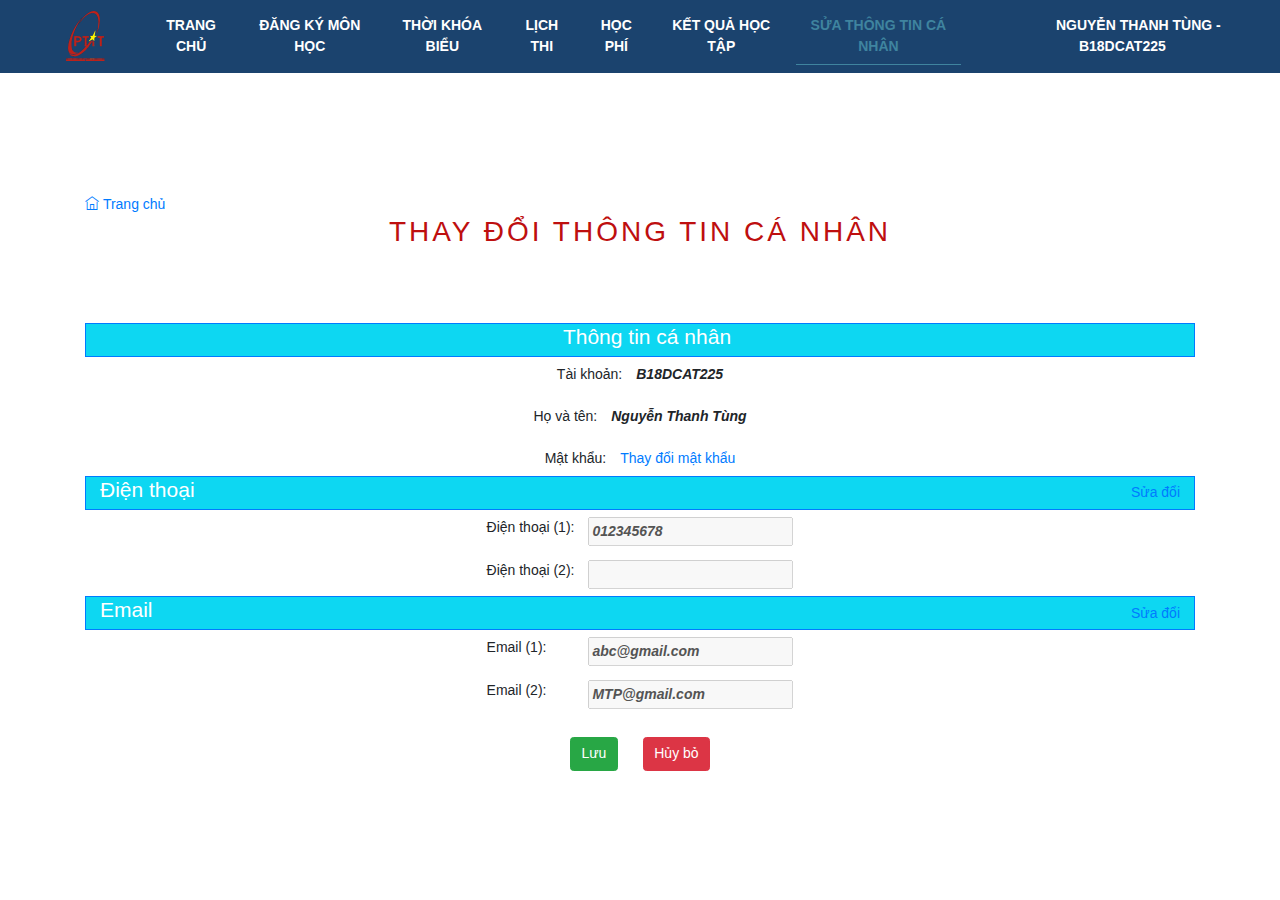
<file: edit_infor.html>
<!DOCTYPE html>
<html lang="en">

<head>
  <meta charset="UTF-8">
  <meta http-equiv="X-UA-Compatible" content="IE=edge">
  <meta name="viewport" content="width=device-width, initial-scale=1.0">
  <title>Edit Information</title>
  <link rel="stylesheet" href="./assets/css/bootstrap/css/bootstrap.min.css">
  <link rel="stylesheet" href="./assets/fonts/themify-icons-font/themify-icons/themify-icons.css">
  <link rel="stylesheet" href="https://use.fontawesome.com/releases/v5.7.0/css/all.css"
    integrity="sha384-lZN37f5QGtY3VHgisS14W3ExzMWZxybE1SJSEsQp9S+oqd12jhcu+A56Ebc1zFSJ" crossorigin="anonymous">
  <link rel="icon" href="./assets/images/favicon.png" type="image/gif" sizes="16x16">
  <link rel="stylesheet" href="./assets/css/style.css">
  <link rel="stylesheet" href="./assets/css/style3.css">
  <link rel="stylesheet" href="./assets/css/style2.css">
</head>

<body>
  <nav class="navbar navbar-expand-lg navbar-dark fixed-top">
    <div class="container-fluid">
      <a href="#" class="navbar-brand mx-2">
        <img src="./assets/images/ptit-logo.png" alt="PTIT Logo">
      </a>
      <button class="navbar-toggler" type="button" data-toggle="collapse" data-target="#collapsibleNavId">
        <span class="navbar-toggler-icon"></span>
      </button>
      <div class="collapse navbar-collapse" id="collapsibleNavId">
        <ul class="navbar-nav">
          <li class="nav-item">
            <a class="nav-link mx-2 text-center active" aria-current="page" href="index.html" target="_self">Trang chủ</a>
          </li>
          <li class="nav-item">
            <a class="nav-link mx-2 text-center" href="#sub-register">Đăng ký môn học</a>
          </li>
          <li class="nav-item">
            <a class="nav-link mx-2 text-center" href="#schedule">Thời khóa biểu</a>
          </li>
          <li class="nav-item">
            <a class="nav-link mx-2 text-center" href="#exam-time">Lịch thi</a>
          </li>
          <li class="nav-item">
            <a class="nav-link mx-2 text-center" href="#fee">Học phí</a>
          </li>
          <li class="nav-item">
            <a class="nav-link mx-2 text-center" href="#score">Kết quả học tập</a>
          </li>
          <li class="nav-item edit-active">
            <a class="nav-link mx-2 text-center" href="edit_infor.html" target="_self" rel="noopener noreferrer">Sửa
              thông tin cá nhân</a>
          </li>
          <li class="nav-item">
            <div class="student-infor my-2 ml-lg-5  text-center">
              <i class="fas fa-user"></i>
              Nguyễn Thanh Tùng - B18DCAT225
              <i class="fas fa-caret-down"></i>
            </div>
      </div>
    </div>

  </nav>
  <div class="content-info">
    <div class="container">
      <div class="home">
        <a href="index.html" target="_self" title="Home">
          <i class="ti-home"></i>
          Trang chủ
        </a>
      </div>
      <div class="main-content text-center">
        <div class="title">
          <h2 class="text-center">Thay đổi thông tin cá nhân</h2>
        </div>
        <div class="edit-content">
          <div class="edit-title border border-primary">
            <h4 class=" pl-3">Thông tin cá nhân</h4>
          </div>

          <div class="edit-content__desc ">
            <div class="row justify-content-center">
              <label for="" class="account mr-3 my-2">Tài khoản:</label>
              <p class="mt-2"><b>B18DCAT225</b></p>
            </div>
            <div class="row justify-content-center">
              <label for="" class="account mr-3 my-2">Họ và tên:</label>
              <p class="mt-2"><b>Nguyễn Thanh Tùng</b></p>
            </div>
            <div class="row justify-content-center">
              <label for="" class="account mr-3 my-2">Mật khẩu:</label>
              <a href="#" class="mt-2">Thay đổi mật khẩu</a>
            </div>

          </div>
        </div>

        <div class="edit-content">
          <div class="edit-title border border-primary">
            <div class="row align-items-center justify-content-between">
              <h4 class="pl-3">Điện thoại</h4>
              <a href="#" class="align-items-center pr-3">Sửa đổi</a>

            </div>

          </div>

          <div class="edit-content__desc ">
            <div class="row justify-content-center">
              <label for="" class="account mr-3 my-2">Điện thoại (1):</label>
              <input class="my-2 font-weight-bold font-italic" type="text" value="012345678"
                title="Nhập vào số điện thoại!" disabled style="padding:2px">
            </div>
            <div class="row justify-content-center">
              <label for="" class="account mr-3 my-2 ">Điện thoại (2):</label>
              <input class="my-2 font-weight-bold font-italic" type="text" title="Nhập vào số điện thoại (2) (nếu có) !"
                disabled style="padding:2px">
            </div>
          </div>
        </div>


        <div class="edit-content">
          <div class="edit-title border border-primary">
            <div class="row align-items-center justify-content-between">
              <h4 class="pl-3">Email</h4>
              <a href="#" class="align-items-center pr-3">Sửa đổi</a>

            </div>

          </div>

          <div class="edit-content__desc ">
            <div class="row justify-content-center">
              <label for="" class="account mr-5 my-2">Email (1):</label>
              <input class="my-2 font-weight-bold font-italic" type="text" value="abc@gmail.com"
                title="Nhập vào email!" disabled style="padding:2px">
            </div>
            <div class="row justify-content-center">
              <label for="" class="account mr-5 my-2 ">Email (2):</label>
              <input class="my-2 font-weight-bold font-italic" type="text" value="MTP@gmail.com" title="Nhập vào email (2) (nếu có) !"
                disabled style="padding:2px">
            </div>
          </div>
        </div>
        
        <div class="button-direction my-4">
          <button type="button" class="btn mb-14px mr-4 btn-success s-full-width">Lưu</button>
          <button type="button" class="btn btn-danger s-full-width">Hủy bỏ</button>
       
        </div>

      </div>
    </div>
  </div>

  </div>
  <script src="https://cdnjs.cloudflare.com/ajax/libs/popper.js/1.16.0/umd/popper.min.js"></script>
  <script src="./assets/jquery/jquery-3.5.1.min.js"></script>
  <script src="./assets/css/bootstrap/js/bootstrap.min.js"></script>
</body>

</html>
</file>
<file: assets/css/style.css>
* {
    padding: 0;
    margin: 0;
    box-sizing: border-box;
}

html {
    font-family: Arial, Helvetica, sans-serif;
    scroll-behavior: smooth;
    font-size: 14px;
    /* height: 100%; */
}



nav {
    
    background-color: #1b436e;
    
    
}
.bg-gray{
    background-color: #e1e1e1;
}
.mr-26px{
 margin-right: 26px;
}
.title{
    text-transform: uppercase;
    margin-bottom: 74px;
    letter-spacing: 3px;
    color: #be0f0f;
} 
.part-label{
  font-size: 15px;
  font-weight: 400;
}
.border-blue-color{
    border:1px solid #5f91c2!important;
}
.w-100div8{
    width: calc(100%/8)!important;
}

nav .container-fluid .navbar-brand img{
    height: 50px
}

.navbar-nav{
  
}
.navbar-nav .nav-item{
    text-transform: uppercase;
     font-weight: 600;
    color:#fff !important;
    
}
.navbar-nav li>a{
    color:#fff !important;
}
.navbar-nav li:hover>a{
    color: #3f849f !important;
    border-bottom: 1px solid #3f849f ;
    
}
.nav-item .fa-user{
    margin-right: 16px;
}
.nav-item .fa-caret-down{
    margin-left:16px;
}
.nav-item .dropdown-toggle::after{
    margin-left: 0;
}
.nav-item .dropdown-menu{
    left: -107px;
}
.dropdown-menu a{
    color: #000;
    font-size: 12px;
    
}
.dropdown-menu a:hover {
    background-color: #486f95;
}
.dropdown-menu .dropdown-divider{
    
}
#demo{
    padding-top: 73px;
    
}
.carousel-inner img{
    width: 100%;
    
}
.content{
    margin-top:37px;
}
.container{
    padding-top:  74px;
     padding-bottom: 74px; 
}
.container .news{

}
 
.news-list .r1{
    margin-bottom: 40px;
}
/* .news-list .r2{
    margin-bottom: 72px;
} */
.news-list .news-pic img{
    width:100%;
    border-radius: 8px;
}
.news-list .news-pic img:hover{
    opacity:0.7;
}
.news-list .news-desc{
    margin-top: 25px;
}

.news-list .news-desc a{
    text-decoration: none;
    color:#000;
    font-size: 15px;
    font-weight:500;
}
.news-list .news-desc:hover a{
    color:#1b436e;
}
.subject-search{

}
.subject-search .subject-typing{
    font-size:15px;
    font-weight: 400;
}
.form-inline{
    
}
.form-inline .subject-choice-label{
    font-size:15px;
    font-weight: 400;
}
#subject-id{
    margin-right: 21px;
}
.btn-control .btn-save{
    margin-left: 21px;
}
.sub-table td,.sub-table th{
    vertical-align: middle!important;
}
table.table-bordered{
    border:1px solid blue;
    
  }
table.table-bordered > thead > tr > th{
    border:1px solid blue;
}
table.table-bordered > tbody > tr > td{
    border:1px solid blue;
}
.table-bordered td, .table-bordered th {
    border:1px solid blue!important;
}
.table .thead-dark th{
    background-color: #1b4066!important;
}
.fee-label{
    font-size: 18px;
    font-weight: 500;
}
.print i{
    font-size:25px;
}
footer{
    background-color: rgb(27, 67, 110);;
    height: 150px;
    padding: 60px 50px;
}
footer a{
    text-decoration:none;
}
footer i{
    font-size: 25px;
    color:#fff;
    
}
footer p{
    color:rgba(0, 0, 0, 0.6);
    font-weight: 500;
}
</file>
<file: assets/css/style2.css>
@media (max-width:575px){
    /* nhỏ hơn hoặc bằng 575px */
.s-full-width{
    width:100% !important;
}
.btn-control .btn-save{
    margin-right: 0;
    margin-left:0 ;
    margin-bottom: 16px ;
    
}
#subject-id{
    margin-right: 0;
}
.btn-control .btn-delete{
    margin-right: 0;
    margin-left:0; 
}
}
</file>
<file: assets/fonts/themify-icons-font/themify-icons/themify-icons.css>
@font-face {
	font-family: 'themify';
	src:url('fonts/themify.eot?-fvbane');
	src:url('fonts/themify.eot?#iefix-fvbane') format('embedded-opentype'),
		url('fonts/themify.woff?-fvbane') format('woff'),
		url('fonts/themify.ttf?-fvbane') format('truetype'),
		url('fonts/themify.svg?-fvbane#themify') format('svg');
	font-weight: normal;
	font-style: normal;
}

[class^="ti-"], [class*=" ti-"] {
	font-family: 'themify';
	speak: none;
	font-style: normal;
	font-weight: normal;
	font-variant: normal;
	text-transform: none;
	line-height: 1;

	/* Better Font Rendering =========== */
	-webkit-font-smoothing: antialiased;
	-moz-osx-font-smoothing: grayscale;
}

.ti-wand:before {
	content: "\e600";
}
.ti-volume:before {
	content: "\e601";
}
.ti-user:before {
	content: "\e602";
}
.ti-unlock:before {
	content: "\e603";
}
.ti-unlink:before {
	content: "\e604";
}
.ti-trash:before {
	content: "\e605";
}
.ti-thought:before {
	content: "\e606";
}
.ti-target:before {
	content: "\e607";
}
.ti-tag:before {
	content: "\e608";
}
.ti-tablet:before {
	content: "\e609";
}
.ti-star:before {
	content: "\e60a";
}
.ti-spray:before {
	content: "\e60b";
}
.ti-signal:before {
	content: "\e60c";
}
.ti-shopping-cart:before {
	content: "\e60d";
}
.ti-shopping-cart-full:before {
	content: "\e60e";
}
.ti-settings:before {
	content: "\e60f";
}
.ti-search:before {
	content: "\e610";
}
.ti-zoom-in:before {
	content: "\e611";
}
.ti-zoom-out:before {
	content: "\e612";
}
.ti-cut:before {
	content: "\e613";
}
.ti-ruler:before {
	content: "\e614";
}
.ti-ruler-pencil:before {
	content: "\e615";
}
.ti-ruler-alt:before {
	content: "\e616";
}
.ti-bookmark:before {
	content: "\e617";
}
.ti-bookmark-alt:before {
	content: "\e618";
}
.ti-reload:before {
	content: "\e619";
}
.ti-plus:before {
	content: "\e61a";
}
.ti-pin:before {
	content: "\e61b";
}
.ti-pencil:before {
	content: "\e61c";
}
.ti-pencil-alt:before {
	content: "\e61d";
}
.ti-paint-roller:before {
	content: "\e61e";
}
.ti-paint-bucket:before {
	content: "\e61f";
}
.ti-na:before {
	content: "\e620";
}
.ti-mobile:before {
	content: "\e621";
}
.ti-minus:before {
	content: "\e622";
}
.ti-medall:before {
	content: "\e623";
}
.ti-medall-alt:before {
	content: "\e624";
}
.ti-marker:before {
	content: "\e625";
}
.ti-marker-alt:before {
	content: "\e626";
}
.ti-arrow-up:before {
	content: "\e627";
}
.ti-arrow-right:before {
	content: "\e628";
}
.ti-arrow-left:before {
	content: "\e629";
}
.ti-arrow-down:before {
	content: "\e62a";
}
.ti-lock:before {
	content: "\e62b";
}
.ti-location-arrow:before {
	content: "\e62c";
}
.ti-link:before {
	content: "\e62d";
}
.ti-layout:before {
	content: "\e62e";
}
.ti-layers:before {
	content: "\e62f";
}
.ti-layers-alt:before {
	content: "\e630";
}
.ti-key:before {
	content: "\e631";
}
.ti-import:before {
	content: "\e632";
}
.ti-image:before {
	content: "\e633";
}
.ti-heart:before {
	content: "\e634";
}
.ti-heart-broken:before {
	content: "\e635";
}
.ti-hand-stop:before {
	content: "\e636";
}
.ti-hand-open:before {
	content: "\e637";
}
.ti-hand-drag:before {
	content: "\e638";
}
.ti-folder:before {
	content: "\e639";
}
.ti-flag:before {
	content: "\e63a";
}
.ti-flag-alt:before {
	content: "\e63b";
}
.ti-flag-alt-2:before {
	content: "\e63c";
}
.ti-eye:before {
	content: "\e63d";
}
.ti-export:before {
	content: "\e63e";
}
.ti-exchange-vertical:before {
	content: "\e63f";
}
.ti-desktop:before {
	content: "\e640";
}
.ti-cup:before {
	content: "\e641";
}
.ti-crown:before {
	content: "\e642";
}
.ti-comments:before {
	content: "\e643";
}
.ti-comment:before {
	content: "\e644";
}
.ti-comment-alt:before {
	content: "\e645";
}
.ti-close:before {
	content: "\e646";
}
.ti-clip:before {
	content: "\e647";
}
.ti-angle-up:before {
	content: "\e648";
}
.ti-angle-right:before {
	content: "\e649";
}
.ti-angle-left:before {
	content: "\e64a";
}
.ti-angle-down:before {
	content: "\e64b";
}
.ti-check:before {
	content: "\e64c";
}
.ti-check-box:before {
	content: "\e64d";
}
.ti-camera:before {
	content: "\e64e";
}
.ti-announcement:before {
	content: "\e64f";
}
.ti-brush:before {
	content: "\e650";
}
.ti-briefcase:before {
	content: "\e651";
}
.ti-bolt:before {
	content: "\e652";
}
.ti-bolt-alt:before {
	content: "\e653";
}
.ti-blackboard:before {
	content: "\e654";
}
.ti-bag:before {
	content: "\e655";
}
.ti-move:before {
	content: "\e656";
}
.ti-arrows-vertical:before {
	content: "\e657";
}
.ti-arrows-horizontal:before {
	content: "\e658";
}
.ti-fullscreen:before {
	content: "\e659";
}
.ti-arrow-top-right:before {
	content: "\e65a";
}
.ti-arrow-top-left:before {
	content: "\e65b";
}
.ti-arrow-circle-up:before {
	content: "\e65c";
}
.ti-arrow-circle-right:before {
	content: "\e65d";
}
.ti-arrow-circle-left:before {
	content: "\e65e";
}
.ti-arrow-circle-down:before {
	content: "\e65f";
}
.ti-angle-double-up:before {
	content: "\e660";
}
.ti-angle-double-right:before {
	content: "\e661";
}
.ti-angle-double-left:before {
	content: "\e662";
}
.ti-angle-double-down:before {
	content: "\e663";
}
.ti-zip:before {
	content: "\e664";
}
.ti-world:before {
	content: "\e665";
}
.ti-wheelchair:before {
	content: "\e666";
}
.ti-view-list:before {
	content: "\e667";
}
.ti-view-list-alt:before {
	content: "\e668";
}
.ti-view-grid:before {
	content: "\e669";
}
.ti-uppercase:before {
	content: "\e66a";
}
.ti-upload:before {
	content: "\e66b";
}
.ti-underline:before {
	content: "\e66c";
}
.ti-truck:before {
	content: "\e66d";
}
.ti-timer:before {
	content: "\e66e";
}
.ti-ticket:before {
	content: "\e66f";
}
.ti-thumb-up:before {
	content: "\e670";
}
.ti-thumb-down:before {
	content: "\e671";
}
.ti-text:before {
	content: "\e672";
}
.ti-stats-up:before {
	content: "\e673";
}
.ti-stats-down:before {
	content: "\e674";
}
.ti-split-v:before {
	content: "\e675";
}
.ti-split-h:before {
	content: "\e676";
}
.ti-smallcap:before {
	content: "\e677";
}
.ti-shine:before {
	content: "\e678";
}
.ti-shift-right:before {
	content: "\e679";
}
.ti-shift-left:before {
	content: "\e67a";
}
.ti-shield:before {
	content: "\e67b";
}
.ti-notepad:before {
	content: "\e67c";
}
.ti-server:before {
	content: "\e67d";
}
.ti-quote-right:before {
	content: "\e67e";
}
.ti-quote-left:before {
	content: "\e67f";
}
.ti-pulse:before {
	content: "\e680";
}
.ti-printer:before {
	content: "\e681";
}
.ti-power-off:before {
	content: "\e682";
}
.ti-plug:before {
	content: "\e683";
}
.ti-pie-chart:before {
	content: "\e684";
}
.ti-paragraph:before {
	content: "\e685";
}
.ti-panel:before {
	content: "\e686";
}
.ti-package:before {
	content: "\e687";
}
.ti-music:before {
	content: "\e688";
}
.ti-music-alt:before {
	content: "\e689";
}
.ti-mouse:before {
	content: "\e68a";
}
.ti-mouse-alt:before {
	content: "\e68b";
}
.ti-money:before {
	content: "\e68c";
}
.ti-microphone:before {
	content: "\e68d";
}
.ti-menu:before {
	content: "\e68e";
}
.ti-menu-alt:before {
	content: "\e68f";
}
.ti-map:before {
	content: "\e690";
}
.ti-map-alt:before {
	content: "\e691";
}
.ti-loop:before {
	content: "\e692";
}
.ti-location-pin:before {
	content: "\e693";
}
.ti-list:before {
	content: "\e694";
}
.ti-light-bulb:before {
	content: "\e695";
}
.ti-Italic:before {
	content: "\e696";
}
.ti-info:before {
	content: "\e697";
}
.ti-infinite:before {
	content: "\e698";
}
.ti-id-badge:before {
	content: "\e699";
}
.ti-hummer:before {
	content: "\e69a";
}
.ti-home:before {
	content: "\e69b";
}
.ti-help:before {
	content: "\e69c";
}
.ti-headphone:before {
	content: "\e69d";
}
.ti-harddrives:before {
	content: "\e69e";
}
.ti-harddrive:before {
	content: "\e69f";
}
.ti-gift:before {
	content: "\e6a0";
}
.ti-game:before {
	content: "\e6a1";
}
.ti-filter:before {
	content: "\e6a2";
}
.ti-files:before {
	content: "\e6a3";
}
.ti-file:before {
	content: "\e6a4";
}
.ti-eraser:before {
	content: "\e6a5";
}
.ti-envelope:before {
	content: "\e6a6";
}
.ti-download:before {
	content: "\e6a7";
}
.ti-direction:before {
	content: "\e6a8";
}
.ti-direction-alt:before {
	content: "\e6a9";
}
.ti-dashboard:before {
	content: "\e6aa";
}
.ti-control-stop:before {
	content: "\e6ab";
}
.ti-control-shuffle:before {
	content: "\e6ac";
}
.ti-control-play:before {
	content: "\e6ad";
}
.ti-control-pause:before {
	content: "\e6ae";
}
.ti-control-forward:before {
	content: "\e6af";
}
.ti-control-backward:before {
	content: "\e6b0";
}
.ti-cloud:before {
	content: "\e6b1";
}
.ti-cloud-up:before {
	content: "\e6b2";
}
.ti-cloud-down:before {
	content: "\e6b3";
}
.ti-clipboard:before {
	content: "\e6b4";
}
.ti-car:before {
	content: "\e6b5";
}
.ti-calendar:before {
	content: "\e6b6";
}
.ti-book:before {
	content: "\e6b7";
}
.ti-bell:before {
	content: "\e6b8";
}
.ti-basketball:before {
	content: "\e6b9";
}
.ti-bar-chart:before {
	content: "\e6ba";
}
.ti-bar-chart-alt:before {
	content: "\e6bb";
}
.ti-back-right:before {
	content: "\e6bc";
}
.ti-back-left:before {
	content: "\e6bd";
}
.ti-arrows-corner:before {
	content: "\e6be";
}
.ti-archive:before {
	content: "\e6bf";
}
.ti-anchor:before {
	content: "\e6c0";
}
.ti-align-right:before {
	content: "\e6c1";
}
.ti-align-left:before {
	content: "\e6c2";
}
.ti-align-justify:before {
	content: "\e6c3";
}
.ti-align-center:before {
	content: "\e6c4";
}
.ti-alert:before {
	content: "\e6c5";
}
.ti-alarm-clock:before {
	content: "\e6c6";
}
.ti-agenda:before {
	content: "\e6c7";
}
.ti-write:before {
	content: "\e6c8";
}
.ti-window:before {
	content: "\e6c9";
}
.ti-widgetized:before {
	content: "\e6ca";
}
.ti-widget:before {
	content: "\e6cb";
}
.ti-widget-alt:before {
	content: "\e6cc";
}
.ti-wallet:before {
	content: "\e6cd";
}
.ti-video-clapper:before {
	content: "\e6ce";
}
.ti-video-camera:before {
	content: "\e6cf";
}
.ti-vector:before {
	content: "\e6d0";
}
.ti-themify-logo:before {
	content: "\e6d1";
}
.ti-themify-favicon:before {
	content: "\e6d2";
}
.ti-themify-favicon-alt:before {
	content: "\e6d3";
}
.ti-support:before {
	content: "\e6d4";
}
.ti-stamp:before {
	content: "\e6d5";
}
.ti-split-v-alt:before {
	content: "\e6d6";
}
.ti-slice:before {
	content: "\e6d7";
}
.ti-shortcode:before {
	content: "\e6d8";
}
.ti-shift-right-alt:before {
	content: "\e6d9";
}
.ti-shift-left-alt:before {
	content: "\e6da";
}
.ti-ruler-alt-2:before {
	content: "\e6db";
}
.ti-receipt:before {
	content: "\e6dc";
}
.ti-pin2:before {
	content: "\e6dd";
}
.ti-pin-alt:before {
	content: "\e6de";
}
.ti-pencil-alt2:before {
	content: "\e6df";
}
.ti-palette:before {
	content: "\e6e0";
}
.ti-more:before {
	content: "\e6e1";
}
.ti-more-alt:before {
	content: "\e6e2";
}
.ti-microphone-alt:before {
	content: "\e6e3";
}
.ti-magnet:before {
	content: "\e6e4";
}
.ti-line-double:before {
	content: "\e6e5";
}
.ti-line-dotted:before {
	content: "\e6e6";
}
.ti-line-dashed:before {
	content: "\e6e7";
}
.ti-layout-width-full:before {
	content: "\e6e8";
}
.ti-layout-width-default:before {
	content: "\e6e9";
}
.ti-layout-width-default-alt:before {
	content: "\e6ea";
}
.ti-layout-tab:before {
	content: "\e6eb";
}
.ti-layout-tab-window:before {
	content: "\e6ec";
}
.ti-layout-tab-v:before {
	content: "\e6ed";
}
.ti-layout-tab-min:before {
	content: "\e6ee";
}
.ti-layout-slider:before {
	content: "\e6ef";
}
.ti-layout-slider-alt:before {
	content: "\e6f0";
}
.ti-layout-sidebar-right:before {
	content: "\e6f1";
}
.ti-layout-sidebar-none:before {
	content: "\e6f2";
}
.ti-layout-sidebar-left:before {
	content: "\e6f3";
}
.ti-layout-placeholder:before {
	content: "\e6f4";
}
.ti-layout-menu:before {
	content: "\e6f5";
}
.ti-layout-menu-v:before {
	content: "\e6f6";
}
.ti-layout-menu-separated:before {
	content: "\e6f7";
}
.ti-layout-menu-full:before {
	content: "\e6f8";
}
.ti-layout-media-right-alt:before {
	content: "\e6f9";
}
.ti-layout-media-right:before {
	content: "\e6fa";
}
.ti-layout-media-overlay:before {
	content: "\e6fb";
}
.ti-layout-media-overlay-alt:before {
	content: "\e6fc";
}
.ti-layout-media-overlay-alt-2:before {
	content: "\e6fd";
}
.ti-layout-media-left-alt:before {
	content: "\e6fe";
}
.ti-layout-media-left:before {
	content: "\e6ff";
}
.ti-layout-media-center-alt:before {
	content: "\e700";
}
.ti-layout-media-center:before {
	content: "\e701";
}
.ti-layout-list-thumb:before {
	content: "\e702";
}
.ti-layout-list-thumb-alt:before {
	content: "\e703";
}
.ti-layout-list-post:before {
	content: "\e704";
}
.ti-layout-list-large-image:before {
	content: "\e705";
}
.ti-layout-line-solid:before {
	content: "\e706";
}
.ti-layout-grid4:before {
	content: "\e707";
}
.ti-layout-grid3:before {
	content: "\e708";
}
.ti-layout-grid2:before {
	content: "\e709";
}
.ti-layout-grid2-thumb:before {
	content: "\e70a";
}
.ti-layout-cta-right:before {
	content: "\e70b";
}
.ti-layout-cta-left:before {
	content: "\e70c";
}
.ti-layout-cta-center:before {
	content: "\e70d";
}
.ti-layout-cta-btn-right:before {
	content: "\e70e";
}
.ti-layout-cta-btn-left:before {
	content: "\e70f";
}
.ti-layout-column4:before {
	content: "\e710";
}
.ti-layout-column3:before {
	content: "\e711";
}
.ti-layout-column2:before {
	content: "\e712";
}
.ti-layout-accordion-separated:before {
	content: "\e713";
}
.ti-layout-accordion-merged:before {
	content: "\e714";
}
.ti-layout-accordion-list:before {
	content: "\e715";
}
.ti-ink-pen:before {
	content: "\e716";
}
.ti-info-alt:before {
	content: "\e717";
}
.ti-help-alt:before {
	content: "\e718";
}
.ti-headphone-alt:before {
	content: "\e719";
}
.ti-hand-point-up:before {
	content: "\e71a";
}
.ti-hand-point-right:before {
	content: "\e71b";
}
.ti-hand-point-left:before {
	content: "\e71c";
}
.ti-hand-point-down:before {
	content: "\e71d";
}
.ti-gallery:before {
	content: "\e71e";
}
.ti-face-smile:before {
	content: "\e71f";
}
.ti-face-sad:before {
	content: "\e720";
}
.ti-credit-card:before {
	content: "\e721";
}
.ti-control-skip-forward:before {
	content: "\e722";
}
.ti-control-skip-backward:before {
	content: "\e723";
}
.ti-control-record:before {
	content: "\e724";
}
.ti-control-eject:before {
	content: "\e725";
}
.ti-comments-smiley:before {
	content: "\e726";
}
.ti-brush-alt:before {
	content: "\e727";
}
.ti-youtube:before {
	content: "\e728";
}
.ti-vimeo:before {
	content: "\e729";
}
.ti-twitter:before {
	content: "\e72a";
}
.ti-time:before {
	content: "\e72b";
}
.ti-tumblr:before {
	content: "\e72c";
}
.ti-skype:before {
	content: "\e72d";
}
.ti-share:before {
	content: "\e72e";
}
.ti-share-alt:before {
	content: "\e72f";
}
.ti-rocket:before {
	content: "\e730";
}
.ti-pinterest:before {
	content: "\e731";
}
.ti-new-window:before {
	content: "\e732";
}
.ti-microsoft:before {
	content: "\e733";
}
.ti-list-ol:before {
	content: "\e734";
}
.ti-linkedin:before {
	content: "\e735";
}
.ti-layout-sidebar-2:before {
	content: "\e736";
}
.ti-layout-grid4-alt:before {
	content: "\e737";
}
.ti-layout-grid3-alt:before {
	content: "\e738";
}
.ti-layout-grid2-alt:before {
	content: "\e739";
}
.ti-layout-column4-alt:before {
	content: "\e73a";
}
.ti-layout-column3-alt:before {
	content: "\e73b";
}
.ti-layout-column2-alt:before {
	content: "\e73c";
}
.ti-instagram:before {
	content: "\e73d";
}
.ti-google:before {
	content: "\e73e";
}
.ti-github:before {
	content: "\e73f";
}
.ti-flickr:before {
	content: "\e740";
}
.ti-facebook:before {
	content: "\e741";
}
.ti-dropbox:before {
	content: "\e742";
}
.ti-dribbble:before {
	content: "\e743";
}
.ti-apple:before {
	content: "\e744";
}
.ti-android:before {
	content: "\e745";
}
.ti-save:before {
	content: "\e746";
}
.ti-save-alt:before {
	content: "\e747";
}
.ti-yahoo:before {
	content: "\e748";
}
.ti-wordpress:before {
	content: "\e749";
}
.ti-vimeo-alt:before {
	content: "\e74a";
}
.ti-twitter-alt:before {
	content: "\e74b";
}
.ti-tumblr-alt:before {
	content: "\e74c";
}
.ti-trello:before {
	content: "\e74d";
}
.ti-stack-overflow:before {
	content: "\e74e";
}
.ti-soundcloud:before {
	content: "\e74f";
}
.ti-sharethis:before {
	content: "\e750";
}
.ti-sharethis-alt:before {
	content: "\e751";
}
.ti-reddit:before {
	content: "\e752";
}
.ti-pinterest-alt:before {
	content: "\e753";
}
.ti-microsoft-alt:before {
	content: "\e754";
}
.ti-linux:before {
	content: "\e755";
}
.ti-jsfiddle:before {
	content: "\e756";
}
.ti-joomla:before {
	content: "\e757";
}
.ti-html5:before {
	content: "\e758";
}
.ti-flickr-alt:before {
	content: "\e759";
}
.ti-email:before {
	content: "\e75a";
}
.ti-drupal:before {
	content: "\e75b";
}
.ti-dropbox-alt:before {
	content: "\e75c";
}
.ti-css3:before {
	content: "\e75d";
}
.ti-rss:before {
	content: "\e75e";
}
.ti-rss-alt:before {
	content: "\e75f";
}
</file>
<file: assets/fonts/themify-icons-font/themify-icons/demo-files/demo.css>
body {
	font: normal 1em/1.5em Arial, Helvetica, sans-serif;
	max-width: 90%;
	margin: 30px auto 0;
}
h1, h3 {
	font-weight: normal;
}
h3 {
	font-size: 1.4;
	text-transform: uppercase;
	letter-spacing: 1px;
}

.icon-section {
	margin: 0 0 3em;
	clear: both;
	overflow: hidden;
}
.icon-container {
	width: 240px; 
	padding: .7em 0;
	float: left; 
	position: relative;
	text-align: left;
}
.icon-container [class^="ti-"], 
.icon-container [class*=" ti-"] {
	color: #000;
	position: absolute;
	margin-top: 3px;
	transition: .3s;
}
.icon-container:hover [class^="ti-"],
.icon-container:hover [class*=" ti-"] {
	font-size: 2.2em;
	margin-top: -5px;
}
.icon-container:hover .icon-name {
	color: #000;
}
.icon-name {
	color: #aaa;
	margin-left: 35px;
	font-size: .8em;
	transition: .3s;
}
.icon-container:hover .icon-name {
	margin-left: 45px;
}
</file>
<file: assets/fonts/themify-icons-font/themify-icons/ie7/ie7.css>
.ti-wand {
	*zoom: expression(this.runtimeStyle['zoom'] = '1', this.innerHTML = '&#xe600;');
}
.ti-volume {
	*zoom: expression(this.runtimeStyle['zoom'] = '1', this.innerHTML = '&#xe601;');
}
.ti-user {
	*zoom: expression(this.runtimeStyle['zoom'] = '1', this.innerHTML = '&#xe602;');
}
.ti-unlock {
	*zoom: expression(this.runtimeStyle['zoom'] = '1', this.innerHTML = '&#xe603;');
}
.ti-unlink {
	*zoom: expression(this.runtimeStyle['zoom'] = '1', this.innerHTML = '&#xe604;');
}
.ti-trash {
	*zoom: expression(this.runtimeStyle['zoom'] = '1', this.innerHTML = '&#xe605;');
}
.ti-thought {
	*zoom: expression(this.runtimeStyle['zoom'] = '1', this.innerHTML = '&#xe606;');
}
.ti-target {
	*zoom: expression(this.runtimeStyle['zoom'] = '1', this.innerHTML = '&#xe607;');
}
.ti-tag {
	*zoom: expression(this.runtimeStyle['zoom'] = '1', this.innerHTML = '&#xe608;');
}
.ti-tablet {
	*zoom: expression(this.runtimeStyle['zoom'] = '1', this.innerHTML = '&#xe609;');
}
.ti-star {
	*zoom: expression(this.runtimeStyle['zoom'] = '1', this.innerHTML = '&#xe60a;');
}
.ti-spray {
	*zoom: expression(this.runtimeStyle['zoom'] = '1', this.innerHTML = '&#xe60b;');
}
.ti-signal {
	*zoom: expression(this.runtimeStyle['zoom'] = '1', this.innerHTML = '&#xe60c;');
}
.ti-shopping-cart {
	*zoom: expression(this.runtimeStyle['zoom'] = '1', this.innerHTML = '&#xe60d;');
}
.ti-shopping-cart-full {
	*zoom: expression(this.runtimeStyle['zoom'] = '1', this.innerHTML = '&#xe60e;');
}
.ti-settings {
	*zoom: expression(this.runtimeStyle['zoom'] = '1', this.innerHTML = '&#xe60f;');
}
.ti-search {
	*zoom: expression(this.runtimeStyle['zoom'] = '1', this.innerHTML = '&#xe610;');
}
.ti-zoom-in {
	*zoom: expression(this.runtimeStyle['zoom'] = '1', this.innerHTML = '&#xe611;');
}
.ti-zoom-out {
	*zoom: expression(this.runtimeStyle['zoom'] = '1', this.innerHTML = '&#xe612;');
}
.ti-cut {
	*zoom: expression(this.runtimeStyle['zoom'] = '1', this.innerHTML = '&#xe613;');
}
.ti-ruler {
	*zoom: expression(this.runtimeStyle['zoom'] = '1', this.innerHTML = '&#xe614;');
}
.ti-ruler-pencil {
	*zoom: expression(this.runtimeStyle['zoom'] = '1', this.innerHTML = '&#xe615;');
}
.ti-ruler-alt {
	*zoom: expression(this.runtimeStyle['zoom'] = '1', this.innerHTML = '&#xe616;');
}
.ti-bookmark {
	*zoom: expression(this.runtimeStyle['zoom'] = '1', this.innerHTML = '&#xe617;');
}
.ti-bookmark-alt {
	*zoom: expression(this.runtimeStyle['zoom'] = '1', this.innerHTML = '&#xe618;');
}
.ti-reload {
	*zoom: expression(this.runtimeStyle['zoom'] = '1', this.innerHTML = '&#xe619;');
}
.ti-plus {
	*zoom: expression(this.runtimeStyle['zoom'] = '1', this.innerHTML = '&#xe61a;');
}
.ti-pin {
	*zoom: expression(this.runtimeStyle['zoom'] = '1', this.innerHTML = '&#xe61b;');
}
.ti-pencil {
	*zoom: expression(this.runtimeStyle['zoom'] = '1', this.innerHTML = '&#xe61c;');
}
.ti-pencil-alt {
	*zoom: expression(this.runtimeStyle['zoom'] = '1', this.innerHTML = '&#xe61d;');
}
.ti-paint-roller {
	*zoom: expression(this.runtimeStyle['zoom'] = '1', this.innerHTML = '&#xe61e;');
}
.ti-paint-bucket {
	*zoom: expression(this.runtimeStyle['zoom'] = '1', this.innerHTML = '&#xe61f;');
}
.ti-na {
	*zoom: expression(this.runtimeStyle['zoom'] = '1', this.innerHTML = '&#xe620;');
}
.ti-mobile {
	*zoom: expression(this.runtimeStyle['zoom'] = '1', this.innerHTML = '&#xe621;');
}
.ti-minus {
	*zoom: expression(this.runtimeStyle['zoom'] = '1', this.innerHTML = '&#xe622;');
}
.ti-medall {
	*zoom: expression(this.runtimeStyle['zoom'] = '1', this.innerHTML = '&#xe623;');
}
.ti-medall-alt {
	*zoom: expression(this.runtimeStyle['zoom'] = '1', this.innerHTML = '&#xe624;');
}
.ti-marker {
	*zoom: expression(this.runtimeStyle['zoom'] = '1', this.innerHTML = '&#xe625;');
}
.ti-marker-alt {
	*zoom: expression(this.runtimeStyle['zoom'] = '1', this.innerHTML = '&#xe626;');
}
.ti-arrow-up {
	*zoom: expression(this.runtimeStyle['zoom'] = '1', this.innerHTML = '&#xe627;');
}
.ti-arrow-right {
	*zoom: expression(this.runtimeStyle['zoom'] = '1', this.innerHTML = '&#xe628;');
}
.ti-arrow-left {
	*zoom: expression(this.runtimeStyle['zoom'] = '1', this.innerHTML = '&#xe629;');
}
.ti-arrow-down {
	*zoom: expression(this.runtimeStyle['zoom'] = '1', this.innerHTML = '&#xe62a;');
}
.ti-lock {
	*zoom: expression(this.runtimeStyle['zoom'] = '1', this.innerHTML = '&#xe62b;');
}
.ti-location-arrow {
	*zoom: expression(this.runtimeStyle['zoom'] = '1', this.innerHTML = '&#xe62c;');
}
.ti-link {
	*zoom: expression(this.runtimeStyle['zoom'] = '1', this.innerHTML = '&#xe62d;');
}
.ti-layout {
	*zoom: expression(this.runtimeStyle['zoom'] = '1', this.innerHTML = '&#xe62e;');
}
.ti-layers {
	*zoom: expression(this.runtimeStyle['zoom'] = '1', this.innerHTML = '&#xe62f;');
}
.ti-layers-alt {
	*zoom: expression(this.runtimeStyle['zoom'] = '1', this.innerHTML = '&#xe630;');
}
.ti-key {
	*zoom: expression(this.runtimeStyle['zoom'] = '1', this.innerHTML = '&#xe631;');
}
.ti-import {
	*zoom: expression(this.runtimeStyle['zoom'] = '1', this.innerHTML = '&#xe632;');
}
.ti-image {
	*zoom: expression(this.runtimeStyle['zoom'] = '1', this.innerHTML = '&#xe633;');
}
.ti-heart {
	*zoom: expression(this.runtimeStyle['zoom'] = '1', this.innerHTML = '&#xe634;');
}
.ti-heart-broken {
	*zoom: expression(this.runtimeStyle['zoom'] = '1', this.innerHTML = '&#xe635;');
}
.ti-hand-stop {
	*zoom: expression(this.runtimeStyle['zoom'] = '1', this.innerHTML = '&#xe636;');
}
.ti-hand-open {
	*zoom: expression(this.runtimeStyle['zoom'] = '1', this.innerHTML = '&#xe637;');
}
.ti-hand-drag {
	*zoom: expression(this.runtimeStyle['zoom'] = '1', this.innerHTML = '&#xe638;');
}
.ti-folder {
	*zoom: expression(this.runtimeStyle['zoom'] = '1', this.innerHTML = '&#xe639;');
}
.ti-flag {
	*zoom: expression(this.runtimeStyle['zoom'] = '1', this.innerHTML = '&#xe63a;');
}
.ti-flag-alt {
	*zoom: expression(this.runtimeStyle['zoom'] = '1', this.innerHTML = '&#xe63b;');
}
.ti-flag-alt-2 {
	*zoom: expression(this.runtimeStyle['zoom'] = '1', this.innerHTML = '&#xe63c;');
}
.ti-eye {
	*zoom: expression(this.runtimeStyle['zoom'] = '1', this.innerHTML = '&#xe63d;');
}
.ti-export {
	*zoom: expression(this.runtimeStyle['zoom'] = '1', this.innerHTML = '&#xe63e;');
}
.ti-exchange-vertical {
	*zoom: expression(this.runtimeStyle['zoom'] = '1', this.innerHTML = '&#xe63f;');
}
.ti-desktop {
	*zoom: expression(this.runtimeStyle['zoom'] = '1', this.innerHTML = '&#xe640;');
}
.ti-cup {
	*zoom: expression(this.runtimeStyle['zoom'] = '1', this.innerHTML = '&#xe641;');
}
.ti-crown {
	*zoom: expression(this.runtimeStyle['zoom'] = '1', this.innerHTML = '&#xe642;');
}
.ti-comments {
	*zoom: expression(this.runtimeStyle['zoom'] = '1', this.innerHTML = '&#xe643;');
}
.ti-comment {
	*zoom: expression(this.runtimeStyle['zoom'] = '1', this.innerHTML = '&#xe644;');
}
.ti-comment-alt {
	*zoom: expression(this.runtimeStyle['zoom'] = '1', this.innerHTML = '&#xe645;');
}
.ti-close {
	*zoom: expression(this.runtimeStyle['zoom'] = '1', this.innerHTML = '&#xe646;');
}
.ti-clip {
	*zoom: expression(this.runtimeStyle['zoom'] = '1', this.innerHTML = '&#xe647;');
}
.ti-angle-up {
	*zoom: expression(this.runtimeStyle['zoom'] = '1', this.innerHTML = '&#xe648;');
}
.ti-angle-right {
	*zoom: expression(this.runtimeStyle['zoom'] = '1', this.innerHTML = '&#xe649;');
}
.ti-angle-left {
	*zoom: expression(this.runtimeStyle['zoom'] = '1', this.innerHTML = '&#xe64a;');
}
.ti-angle-down {
	*zoom: expression(this.runtimeStyle['zoom'] = '1', this.innerHTML = '&#xe64b;');
}
.ti-check {
	*zoom: expression(this.runtimeStyle['zoom'] = '1', this.innerHTML = '&#xe64c;');
}
.ti-check-box {
	*zoom: expression(this.runtimeStyle['zoom'] = '1', this.innerHTML = '&#xe64d;');
}
.ti-camera {
	*zoom: expression(this.runtimeStyle['zoom'] = '1', this.innerHTML = '&#xe64e;');
}
.ti-announcement {
	*zoom: expression(this.runtimeStyle['zoom'] = '1', this.innerHTML = '&#xe64f;');
}
.ti-brush {
	*zoom: expression(this.runtimeStyle['zoom'] = '1', this.innerHTML = '&#xe650;');
}
.ti-briefcase {
	*zoom: expression(this.runtimeStyle['zoom'] = '1', this.innerHTML = '&#xe651;');
}
.ti-bolt {
	*zoom: expression(this.runtimeStyle['zoom'] = '1', this.innerHTML = '&#xe652;');
}
.ti-bolt-alt {
	*zoom: expression(this.runtimeStyle['zoom'] = '1', this.innerHTML = '&#xe653;');
}
.ti-blackboard {
	*zoom: expression(this.runtimeStyle['zoom'] = '1', this.innerHTML = '&#xe654;');
}
.ti-bag {
	*zoom: expression(this.runtimeStyle['zoom'] = '1', this.innerHTML = '&#xe655;');
}
.ti-move {
	*zoom: expression(this.runtimeStyle['zoom'] = '1', this.innerHTML = '&#xe656;');
}
.ti-arrows-vertical {
	*zoom: expression(this.runtimeStyle['zoom'] = '1', this.innerHTML = '&#xe657;');
}
.ti-arrows-horizontal {
	*zoom: expression(this.runtimeStyle['zoom'] = '1', this.innerHTML = '&#xe658;');
}
.ti-fullscreen {
	*zoom: expression(this.runtimeStyle['zoom'] = '1', this.innerHTML = '&#xe659;');
}
.ti-arrow-top-right {
	*zoom: expression(this.runtimeStyle['zoom'] = '1', this.innerHTML = '&#xe65a;');
}
.ti-arrow-top-left {
	*zoom: expression(this.runtimeStyle['zoom'] = '1', this.innerHTML = '&#xe65b;');
}
.ti-arrow-circle-up {
	*zoom: expression(this.runtimeStyle['zoom'] = '1', this.innerHTML = '&#xe65c;');
}
.ti-arrow-circle-right {
	*zoom: expression(this.runtimeStyle['zoom'] = '1', this.innerHTML = '&#xe65d;');
}
.ti-arrow-circle-left {
	*zoom: expression(this.runtimeStyle['zoom'] = '1', this.innerHTML = '&#xe65e;');
}
.ti-arrow-circle-down {
	*zoom: expression(this.runtimeStyle['zoom'] = '1', this.innerHTML = '&#xe65f;');
}
.ti-angle-double-up {
	*zoom: expression(this.runtimeStyle['zoom'] = '1', this.innerHTML = '&#xe660;');
}
.ti-angle-double-right {
	*zoom: expression(this.runtimeStyle['zoom'] = '1', this.innerHTML = '&#xe661;');
}
.ti-angle-double-left {
	*zoom: expression(this.runtimeStyle['zoom'] = '1', this.innerHTML = '&#xe662;');
}
.ti-angle-double-down {
	*zoom: expression(this.runtimeStyle['zoom'] = '1', this.innerHTML = '&#xe663;');
}
.ti-zip {
	*zoom: expression(this.runtimeStyle['zoom'] = '1', this.innerHTML = '&#xe664;');
}
.ti-world {
	*zoom: expression(this.runtimeStyle['zoom'] = '1', this.innerHTML = '&#xe665;');
}
.ti-wheelchair {
	*zoom: expression(this.runtimeStyle['zoom'] = '1', this.innerHTML = '&#xe666;');
}
.ti-view-list {
	*zoom: expression(this.runtimeStyle['zoom'] = '1', this.innerHTML = '&#xe667;');
}
.ti-view-list-alt {
	*zoom: expression(this.runtimeStyle['zoom'] = '1', this.innerHTML = '&#xe668;');
}
.ti-view-grid {
	*zoom: expression(this.runtimeStyle['zoom'] = '1', this.innerHTML = '&#xe669;');
}
.ti-uppercase {
	*zoom: expression(this.runtimeStyle['zoom'] = '1', this.innerHTML = '&#xe66a;');
}
.ti-upload {
	*zoom: expression(this.runtimeStyle['zoom'] = '1', this.innerHTML = '&#xe66b;');
}
.ti-underline {
	*zoom: expression(this.runtimeStyle['zoom'] = '1', this.innerHTML = '&#xe66c;');
}
.ti-truck {
	*zoom: expression(this.runtimeStyle['zoom'] = '1', this.innerHTML = '&#xe66d;');
}
.ti-timer {
	*zoom: expression(this.runtimeStyle['zoom'] = '1', this.innerHTML = '&#xe66e;');
}
.ti-ticket {
	*zoom: expression(this.runtimeStyle['zoom'] = '1', this.innerHTML = '&#xe66f;');
}
.ti-thumb-up {
	*zoom: expression(this.runtimeStyle['zoom'] = '1', this.innerHTML = '&#xe670;');
}
.ti-thumb-down {
	*zoom: expression(this.runtimeStyle['zoom'] = '1', this.innerHTML = '&#xe671;');
}
.ti-text {
	*zoom: expression(this.runtimeStyle['zoom'] = '1', this.innerHTML = '&#xe672;');
}
.ti-stats-up {
	*zoom: expression(this.runtimeStyle['zoom'] = '1', this.innerHTML = '&#xe673;');
}
.ti-stats-down {
	*zoom: expression(this.runtimeStyle['zoom'] = '1', this.innerHTML = '&#xe674;');
}
.ti-split-v {
	*zoom: expression(this.runtimeStyle['zoom'] = '1', this.innerHTML = '&#xe675;');
}
.ti-split-h {
	*zoom: expression(this.runtimeStyle['zoom'] = '1', this.innerHTML = '&#xe676;');
}
.ti-smallcap {
	*zoom: expression(this.runtimeStyle['zoom'] = '1', this.innerHTML = '&#xe677;');
}
.ti-shine {
	*zoom: expression(this.runtimeStyle['zoom'] = '1', this.innerHTML = '&#xe678;');
}
.ti-shift-right {
	*zoom: expression(this.runtimeStyle['zoom'] = '1', this.innerHTML = '&#xe679;');
}
.ti-shift-left {
	*zoom: expression(this.runtimeStyle['zoom'] = '1', this.innerHTML = '&#xe67a;');
}
.ti-shield {
	*zoom: expression(this.runtimeStyle['zoom'] = '1', this.innerHTML = '&#xe67b;');
}
.ti-notepad {
	*zoom: expression(this.runtimeStyle['zoom'] = '1', this.innerHTML = '&#xe67c;');
}
.ti-server {
	*zoom: expression(this.runtimeStyle['zoom'] = '1', this.innerHTML = '&#xe67d;');
}
.ti-quote-right {
	*zoom: expression(this.runtimeStyle['zoom'] = '1', this.innerHTML = '&#xe67e;');
}
.ti-quote-left {
	*zoom: expression(this.runtimeStyle['zoom'] = '1', this.innerHTML = '&#xe67f;');
}
.ti-pulse {
	*zoom: expression(this.runtimeStyle['zoom'] = '1', this.innerHTML = '&#xe680;');
}
.ti-printer {
	*zoom: expression(this.runtimeStyle['zoom'] = '1', this.innerHTML = '&#xe681;');
}
.ti-power-off {
	*zoom: expression(this.runtimeStyle['zoom'] = '1', this.innerHTML = '&#xe682;');
}
.ti-plug {
	*zoom: expression(this.runtimeStyle['zoom'] = '1', this.innerHTML = '&#xe683;');
}
.ti-pie-chart {
	*zoom: expression(this.runtimeStyle['zoom'] = '1', this.innerHTML = '&#xe684;');
}
.ti-paragraph {
	*zoom: expression(this.runtimeStyle['zoom'] = '1', this.innerHTML = '&#xe685;');
}
.ti-panel {
	*zoom: expression(this.runtimeStyle['zoom'] = '1', this.innerHTML = '&#xe686;');
}
.ti-package {
	*zoom: expression(this.runtimeStyle['zoom'] = '1', this.innerHTML = '&#xe687;');
}
.ti-music {
	*zoom: expression(this.runtimeStyle['zoom'] = '1', this.innerHTML = '&#xe688;');
}
.ti-music-alt {
	*zoom: expression(this.runtimeStyle['zoom'] = '1', this.innerHTML = '&#xe689;');
}
.ti-mouse {
	*zoom: expression(this.runtimeStyle['zoom'] = '1', this.innerHTML = '&#xe68a;');
}
.ti-mouse-alt {
	*zoom: expression(this.runtimeStyle['zoom'] = '1', this.innerHTML = '&#xe68b;');
}
.ti-money {
	*zoom: expression(this.runtimeStyle['zoom'] = '1', this.innerHTML = '&#xe68c;');
}
.ti-microphone {
	*zoom: expression(this.runtimeStyle['zoom'] = '1', this.innerHTML = '&#xe68d;');
}
.ti-menu {
	*zoom: expression(this.runtimeStyle['zoom'] = '1', this.innerHTML = '&#xe68e;');
}
.ti-menu-alt {
	*zoom: expression(this.runtimeStyle['zoom'] = '1', this.innerHTML = '&#xe68f;');
}
.ti-map {
	*zoom: expression(this.runtimeStyle['zoom'] = '1', this.innerHTML = '&#xe690;');
}
.ti-map-alt {
	*zoom: expression(this.runtimeStyle['zoom'] = '1', this.innerHTML = '&#xe691;');
}
.ti-loop {
	*zoom: expression(this.runtimeStyle['zoom'] = '1', this.innerHTML = '&#xe692;');
}
.ti-location-pin {
	*zoom: expression(this.runtimeStyle['zoom'] = '1', this.innerHTML = '&#xe693;');
}
.ti-list {
	*zoom: expression(this.runtimeStyle['zoom'] = '1', this.innerHTML = '&#xe694;');
}
.ti-light-bulb {
	*zoom: expression(this.runtimeStyle['zoom'] = '1', this.innerHTML = '&#xe695;');
}
.ti-Italic {
	*zoom: expression(this.runtimeStyle['zoom'] = '1', this.innerHTML = '&#xe696;');
}
.ti-info {
	*zoom: expression(this.runtimeStyle['zoom'] = '1', this.innerHTML = '&#xe697;');
}
.ti-infinite {
	*zoom: expression(this.runtimeStyle['zoom'] = '1', this.innerHTML = '&#xe698;');
}
.ti-id-badge {
	*zoom: expression(this.runtimeStyle['zoom'] = '1', this.innerHTML = '&#xe699;');
}
.ti-hummer {
	*zoom: expression(this.runtimeStyle['zoom'] = '1', this.innerHTML = '&#xe69a;');
}
.ti-home {
	*zoom: expression(this.runtimeStyle['zoom'] = '1', this.innerHTML = '&#xe69b;');
}
.ti-help {
	*zoom: expression(this.runtimeStyle['zoom'] = '1', this.innerHTML = '&#xe69c;');
}
.ti-headphone {
	*zoom: expression(this.runtimeStyle['zoom'] = '1', this.innerHTML = '&#xe69d;');
}
.ti-harddrives {
	*zoom: expression(this.runtimeStyle['zoom'] = '1', this.innerHTML = '&#xe69e;');
}
.ti-harddrive {
	*zoom: expression(this.runtimeStyle['zoom'] = '1', this.innerHTML = '&#xe69f;');
}
.ti-gift {
	*zoom: expression(this.runtimeStyle['zoom'] = '1', this.innerHTML = '&#xe6a0;');
}
.ti-game {
	*zoom: expression(this.runtimeStyle['zoom'] = '1', this.innerHTML = '&#xe6a1;');
}
.ti-filter {
	*zoom: expression(this.runtimeStyle['zoom'] = '1', this.innerHTML = '&#xe6a2;');
}
.ti-files {
	*zoom: expression(this.runtimeStyle['zoom'] = '1', this.innerHTML = '&#xe6a3;');
}
.ti-file {
	*zoom: expression(this.runtimeStyle['zoom'] = '1', this.innerHTML = '&#xe6a4;');
}
.ti-eraser {
	*zoom: expression(this.runtimeStyle['zoom'] = '1', this.innerHTML = '&#xe6a5;');
}
.ti-envelope {
	*zoom: expression(this.runtimeStyle['zoom'] = '1', this.innerHTML = '&#xe6a6;');
}
.ti-download {
	*zoom: expression(this.runtimeStyle['zoom'] = '1', this.innerHTML = '&#xe6a7;');
}
.ti-direction {
	*zoom: expression(this.runtimeStyle['zoom'] = '1', this.innerHTML = '&#xe6a8;');
}
.ti-direction-alt {
	*zoom: expression(this.runtimeStyle['zoom'] = '1', this.innerHTML = '&#xe6a9;');
}
.ti-dashboard {
	*zoom: expression(this.runtimeStyle['zoom'] = '1', this.innerHTML = '&#xe6aa;');
}
.ti-control-stop {
	*zoom: expression(this.runtimeStyle['zoom'] = '1', this.innerHTML = '&#xe6ab;');
}
.ti-control-shuffle {
	*zoom: expression(this.runtimeStyle['zoom'] = '1', this.innerHTML = '&#xe6ac;');
}
.ti-control-play {
	*zoom: expression(this.runtimeStyle['zoom'] = '1', this.innerHTML = '&#xe6ad;');
}
.ti-control-pause {
	*zoom: expression(this.runtimeStyle['zoom'] = '1', this.innerHTML = '&#xe6ae;');
}
.ti-control-forward {
	*zoom: expression(this.runtimeStyle['zoom'] = '1', this.innerHTML = '&#xe6af;');
}
.ti-control-backward {
	*zoom: expression(this.runtimeStyle['zoom'] = '1', this.innerHTML = '&#xe6b0;');
}
.ti-cloud {
	*zoom: expression(this.runtimeStyle['zoom'] = '1', this.innerHTML = '&#xe6b1;');
}
.ti-cloud-up {
	*zoom: expression(this.runtimeStyle['zoom'] = '1', this.innerHTML = '&#xe6b2;');
}
.ti-cloud-down {
	*zoom: expression(this.runtimeStyle['zoom'] = '1', this.innerHTML = '&#xe6b3;');
}
.ti-clipboard {
	*zoom: expression(this.runtimeStyle['zoom'] = '1', this.innerHTML = '&#xe6b4;');
}
.ti-car {
	*zoom: expression(this.runtimeStyle['zoom'] = '1', this.innerHTML = '&#xe6b5;');
}
.ti-calendar {
	*zoom: expression(this.runtimeStyle['zoom'] = '1', this.innerHTML = '&#xe6b6;');
}
.ti-book {
	*zoom: expression(this.runtimeStyle['zoom'] = '1', this.innerHTML = '&#xe6b7;');
}
.ti-bell {
	*zoom: expression(this.runtimeStyle['zoom'] = '1', this.innerHTML = '&#xe6b8;');
}
.ti-basketball {
	*zoom: expression(this.runtimeStyle['zoom'] = '1', this.innerHTML = '&#xe6b9;');
}
.ti-bar-chart {
	*zoom: expression(this.runtimeStyle['zoom'] = '1', this.innerHTML = '&#xe6ba;');
}
.ti-bar-chart-alt {
	*zoom: expression(this.runtimeStyle['zoom'] = '1', this.innerHTML = '&#xe6bb;');
}
.ti-back-right {
	*zoom: expression(this.runtimeStyle['zoom'] = '1', this.innerHTML = '&#xe6bc;');
}
.ti-back-left {
	*zoom: expression(this.runtimeStyle['zoom'] = '1', this.innerHTML = '&#xe6bd;');
}
.ti-arrows-corner {
	*zoom: expression(this.runtimeStyle['zoom'] = '1', this.innerHTML = '&#xe6be;');
}
.ti-archive {
	*zoom: expression(this.runtimeStyle['zoom'] = '1', this.innerHTML = '&#xe6bf;');
}
.ti-anchor {
	*zoom: expression(this.runtimeStyle['zoom'] = '1', this.innerHTML = '&#xe6c0;');
}
.ti-align-right {
	*zoom: expression(this.runtimeStyle['zoom'] = '1', this.innerHTML = '&#xe6c1;');
}
.ti-align-left {
	*zoom: expression(this.runtimeStyle['zoom'] = '1', this.innerHTML = '&#xe6c2;');
}
.ti-align-justify {
	*zoom: expression(this.runtimeStyle['zoom'] = '1', this.innerHTML = '&#xe6c3;');
}
.ti-align-center {
	*zoom: expression(this.runtimeStyle['zoom'] = '1', this.innerHTML = '&#xe6c4;');
}
.ti-alert {
	*zoom: expression(this.runtimeStyle['zoom'] = '1', this.innerHTML = '&#xe6c5;');
}
.ti-alarm-clock {
	*zoom: expression(this.runtimeStyle['zoom'] = '1', this.innerHTML = '&#xe6c6;');
}
.ti-agenda {
	*zoom: expression(this.runtimeStyle['zoom'] = '1', this.innerHTML = '&#xe6c7;');
}
.ti-write {
	*zoom: expression(this.runtimeStyle['zoom'] = '1', this.innerHTML = '&#xe6c8;');
}
.ti-window {
	*zoom: expression(this.runtimeStyle['zoom'] = '1', this.innerHTML = '&#xe6c9;');
}
.ti-widgetized {
	*zoom: expression(this.runtimeStyle['zoom'] = '1', this.innerHTML = '&#xe6ca;');
}
.ti-widget {
	*zoom: expression(this.runtimeStyle['zoom'] = '1', this.innerHTML = '&#xe6cb;');
}
.ti-widget-alt {
	*zoom: expression(this.runtimeStyle['zoom'] = '1', this.innerHTML = '&#xe6cc;');
}
.ti-wallet {
	*zoom: expression(this.runtimeStyle['zoom'] = '1', this.innerHTML = '&#xe6cd;');
}
.ti-video-clapper {
	*zoom: expression(this.runtimeStyle['zoom'] = '1', this.innerHTML = '&#xe6ce;');
}
.ti-video-camera {
	*zoom: expression(this.runtimeStyle['zoom'] = '1', this.innerHTML = '&#xe6cf;');
}
.ti-vector {
	*zoom: expression(this.runtimeStyle['zoom'] = '1', this.innerHTML = '&#xe6d0;');
}
.ti-themify-logo {
	*zoom: expression(this.runtimeStyle['zoom'] = '1', this.innerHTML = '&#xe6d1;');
}
.ti-themify-favicon {
	*zoom: expression(this.runtimeStyle['zoom'] = '1', this.innerHTML = '&#xe6d2;');
}
.ti-themify-favicon-alt {
	*zoom: expression(this.runtimeStyle['zoom'] = '1', this.innerHTML = '&#xe6d3;');
}
.ti-support {
	*zoom: expression(this.runtimeStyle['zoom'] = '1', this.innerHTML = '&#xe6d4;');
}
.ti-stamp {
	*zoom: expression(this.runtimeStyle['zoom'] = '1', this.innerHTML = '&#xe6d5;');
}
.ti-split-v-alt {
	*zoom: expression(this.runtimeStyle['zoom'] = '1', this.innerHTML = '&#xe6d6;');
}
.ti-slice {
	*zoom: expression(this.runtimeStyle['zoom'] = '1', this.innerHTML = '&#xe6d7;');
}
.ti-shortcode {
	*zoom: expression(this.runtimeStyle['zoom'] = '1', this.innerHTML = '&#xe6d8;');
}
.ti-shift-right-alt {
	*zoom: expression(this.runtimeStyle['zoom'] = '1', this.innerHTML = '&#xe6d9;');
}
.ti-shift-left-alt {
	*zoom: expression(this.runtimeStyle['zoom'] = '1', this.innerHTML = '&#xe6da;');
}
.ti-ruler-alt-2 {
	*zoom: expression(this.runtimeStyle['zoom'] = '1', this.innerHTML = '&#xe6db;');
}
.ti-receipt {
	*zoom: expression(this.runtimeStyle['zoom'] = '1', this.innerHTML = '&#xe6dc;');
}
.ti-pin2 {
	*zoom: expression(this.runtimeStyle['zoom'] = '1', this.innerHTML = '&#xe6dd;');
}
.ti-pin-alt {
	*zoom: expression(this.runtimeStyle['zoom'] = '1', this.innerHTML = '&#xe6de;');
}
.ti-pencil-alt2 {
	*zoom: expression(this.runtimeStyle['zoom'] = '1', this.innerHTML = '&#xe6df;');
}
.ti-palette {
	*zoom: expression(this.runtimeStyle['zoom'] = '1', this.innerHTML = '&#xe6e0;');
}
.ti-more {
	*zoom: expression(this.runtimeStyle['zoom'] = '1', this.innerHTML = '&#xe6e1;');
}
.ti-more-alt {
	*zoom: expression(this.runtimeStyle['zoom'] = '1', this.innerHTML = '&#xe6e2;');
}
.ti-microphone-alt {
	*zoom: expression(this.runtimeStyle['zoom'] = '1', this.innerHTML = '&#xe6e3;');
}
.ti-magnet {
	*zoom: expression(this.runtimeStyle['zoom'] = '1', this.innerHTML = '&#xe6e4;');
}
.ti-line-double {
	*zoom: expression(this.runtimeStyle['zoom'] = '1', this.innerHTML = '&#xe6e5;');
}
.ti-line-dotted {
	*zoom: expression(this.runtimeStyle['zoom'] = '1', this.innerHTML = '&#xe6e6;');
}
.ti-line-dashed {
	*zoom: expression(this.runtimeStyle['zoom'] = '1', this.innerHTML = '&#xe6e7;');
}
.ti-layout-width-full {
	*zoom: expression(this.runtimeStyle['zoom'] = '1', this.innerHTML = '&#xe6e8;');
}
.ti-layout-width-default {
	*zoom: expression(this.runtimeStyle['zoom'] = '1', this.innerHTML = '&#xe6e9;');
}
.ti-layout-width-default-alt {
	*zoom: expression(this.runtimeStyle['zoom'] = '1', this.innerHTML = '&#xe6ea;');
}
.ti-layout-tab {
	*zoom: expression(this.runtimeStyle['zoom'] = '1', this.innerHTML = '&#xe6eb;');
}
.ti-layout-tab-window {
	*zoom: expression(this.runtimeStyle['zoom'] = '1', this.innerHTML = '&#xe6ec;');
}
.ti-layout-tab-v {
	*zoom: expression(this.runtimeStyle['zoom'] = '1', this.innerHTML = '&#xe6ed;');
}
.ti-layout-tab-min {
	*zoom: expression(this.runtimeStyle['zoom'] = '1', this.innerHTML = '&#xe6ee;');
}
.ti-layout-slider {
	*zoom: expression(this.runtimeStyle['zoom'] = '1', this.innerHTML = '&#xe6ef;');
}
.ti-layout-slider-alt {
	*zoom: expression(this.runtimeStyle['zoom'] = '1', this.innerHTML = '&#xe6f0;');
}
.ti-layout-sidebar-right {
	*zoom: expression(this.runtimeStyle['zoom'] = '1', this.innerHTML = '&#xe6f1;');
}
.ti-layout-sidebar-none {
	*zoom: expression(this.runtimeStyle['zoom'] = '1', this.innerHTML = '&#xe6f2;');
}
.ti-layout-sidebar-left {
	*zoom: expression(this.runtimeStyle['zoom'] = '1', this.innerHTML = '&#xe6f3;');
}
.ti-layout-placeholder {
	*zoom: expression(this.runtimeStyle['zoom'] = '1', this.innerHTML = '&#xe6f4;');
}
.ti-layout-menu {
	*zoom: expression(this.runtimeStyle['zoom'] = '1', this.innerHTML = '&#xe6f5;');
}
.ti-layout-menu-v {
	*zoom: expression(this.runtimeStyle['zoom'] = '1', this.innerHTML = '&#xe6f6;');
}
.ti-layout-menu-separated {
	*zoom: expression(this.runtimeStyle['zoom'] = '1', this.innerHTML = '&#xe6f7;');
}
.ti-layout-menu-full {
	*zoom: expression(this.runtimeStyle['zoom'] = '1', this.innerHTML = '&#xe6f8;');
}
.ti-layout-media-right-alt {
	*zoom: expression(this.runtimeStyle['zoom'] = '1', this.innerHTML = '&#xe6f9;');
}
.ti-layout-media-right {
	*zoom: expression(this.runtimeStyle['zoom'] = '1', this.innerHTML = '&#xe6fa;');
}
.ti-layout-media-overlay {
	*zoom: expression(this.runtimeStyle['zoom'] = '1', this.innerHTML = '&#xe6fb;');
}
.ti-layout-media-overlay-alt {
	*zoom: expression(this.runtimeStyle['zoom'] = '1', this.innerHTML = '&#xe6fc;');
}
.ti-layout-media-overlay-alt-2 {
	*zoom: expression(this.runtimeStyle['zoom'] = '1', this.innerHTML = '&#xe6fd;');
}
.ti-layout-media-left-alt {
	*zoom: expression(this.runtimeStyle['zoom'] = '1', this.innerHTML = '&#xe6fe;');
}
.ti-layout-media-left {
	*zoom: expression(this.runtimeStyle['zoom'] = '1', this.innerHTML = '&#xe6ff;');
}
.ti-layout-media-center-alt {
	*zoom: expression(this.runtimeStyle['zoom'] = '1', this.innerHTML = '&#xe700;');
}
.ti-layout-media-center {
	*zoom: expression(this.runtimeStyle['zoom'] = '1', this.innerHTML = '&#xe701;');
}
.ti-layout-list-thumb {
	*zoom: expression(this.runtimeStyle['zoom'] = '1', this.innerHTML = '&#xe702;');
}
.ti-layout-list-thumb-alt {
	*zoom: expression(this.runtimeStyle['zoom'] = '1', this.innerHTML = '&#xe703;');
}
.ti-layout-list-post {
	*zoom: expression(this.runtimeStyle['zoom'] = '1', this.innerHTML = '&#xe704;');
}
.ti-layout-list-large-image {
	*zoom: expression(this.runtimeStyle['zoom'] = '1', this.innerHTML = '&#xe705;');
}
.ti-layout-line-solid {
	*zoom: expression(this.runtimeStyle['zoom'] = '1', this.innerHTML = '&#xe706;');
}
.ti-layout-grid4 {
	*zoom: expression(this.runtimeStyle['zoom'] = '1', this.innerHTML = '&#xe707;');
}
.ti-layout-grid3 {
	*zoom: expression(this.runtimeStyle['zoom'] = '1', this.innerHTML = '&#xe708;');
}
.ti-layout-grid2 {
	*zoom: expression(this.runtimeStyle['zoom'] = '1', this.innerHTML = '&#xe709;');
}
.ti-layout-grid2-thumb {
	*zoom: expression(this.runtimeStyle['zoom'] = '1', this.innerHTML = '&#xe70a;');
}
.ti-layout-cta-right {
	*zoom: expression(this.runtimeStyle['zoom'] = '1', this.innerHTML = '&#xe70b;');
}
.ti-layout-cta-left {
	*zoom: expression(this.runtimeStyle['zoom'] = '1', this.innerHTML = '&#xe70c;');
}
.ti-layout-cta-center {
	*zoom: expression(this.runtimeStyle['zoom'] = '1', this.innerHTML = '&#xe70d;');
}
.ti-layout-cta-btn-right {
	*zoom: expression(this.runtimeStyle['zoom'] = '1', this.innerHTML = '&#xe70e;');
}
.ti-layout-cta-btn-left {
	*zoom: expression(this.runtimeStyle['zoom'] = '1', this.innerHTML = '&#xe70f;');
}
.ti-layout-column4 {
	*zoom: expression(this.runtimeStyle['zoom'] = '1', this.innerHTML = '&#xe710;');
}
.ti-layout-column3 {
	*zoom: expression(this.runtimeStyle['zoom'] = '1', this.innerHTML = '&#xe711;');
}
.ti-layout-column2 {
	*zoom: expression(this.runtimeStyle['zoom'] = '1', this.innerHTML = '&#xe712;');
}
.ti-layout-accordion-separated {
	*zoom: expression(this.runtimeStyle['zoom'] = '1', this.innerHTML = '&#xe713;');
}
.ti-layout-accordion-merged {
	*zoom: expression(this.runtimeStyle['zoom'] = '1', this.innerHTML = '&#xe714;');
}
.ti-layout-accordion-list {
	*zoom: expression(this.runtimeStyle['zoom'] = '1', this.innerHTML = '&#xe715;');
}
.ti-ink-pen {
	*zoom: expression(this.runtimeStyle['zoom'] = '1', this.innerHTML = '&#xe716;');
}
.ti-info-alt {
	*zoom: expression(this.runtimeStyle['zoom'] = '1', this.innerHTML = '&#xe717;');
}
.ti-help-alt {
	*zoom: expression(this.runtimeStyle['zoom'] = '1', this.innerHTML = '&#xe718;');
}
.ti-headphone-alt {
	*zoom: expression(this.runtimeStyle['zoom'] = '1', this.innerHTML = '&#xe719;');
}
.ti-hand-point-up {
	*zoom: expression(this.runtimeStyle['zoom'] = '1', this.innerHTML = '&#xe71a;');
}
.ti-hand-point-right {
	*zoom: expression(this.runtimeStyle['zoom'] = '1', this.innerHTML = '&#xe71b;');
}
.ti-hand-point-left {
	*zoom: expression(this.runtimeStyle['zoom'] = '1', this.innerHTML = '&#xe71c;');
}
.ti-hand-point-down {
	*zoom: expression(this.runtimeStyle['zoom'] = '1', this.innerHTML = '&#xe71d;');
}
.ti-gallery {
	*zoom: expression(this.runtimeStyle['zoom'] = '1', this.innerHTML = '&#xe71e;');
}
.ti-face-smile {
	*zoom: expression(this.runtimeStyle['zoom'] = '1', this.innerHTML = '&#xe71f;');
}
.ti-face-sad {
	*zoom: expression(this.runtimeStyle['zoom'] = '1', this.innerHTML = '&#xe720;');
}
.ti-credit-card {
	*zoom: expression(this.runtimeStyle['zoom'] = '1', this.innerHTML = '&#xe721;');
}
.ti-control-skip-forward {
	*zoom: expression(this.runtimeStyle['zoom'] = '1', this.innerHTML = '&#xe722;');
}
.ti-control-skip-backward {
	*zoom: expression(this.runtimeStyle['zoom'] = '1', this.innerHTML = '&#xe723;');
}
.ti-control-record {
	*zoom: expression(this.runtimeStyle['zoom'] = '1', this.innerHTML = '&#xe724;');
}
.ti-control-eject {
	*zoom: expression(this.runtimeStyle['zoom'] = '1', this.innerHTML = '&#xe725;');
}
.ti-comments-smiley {
	*zoom: expression(this.runtimeStyle['zoom'] = '1', this.innerHTML = '&#xe726;');
}
.ti-brush-alt {
	*zoom: expression(this.runtimeStyle['zoom'] = '1', this.innerHTML = '&#xe727;');
}
.ti-youtube {
	*zoom: expression(this.runtimeStyle['zoom'] = '1', this.innerHTML = '&#xe728;');
}
.ti-vimeo {
	*zoom: expression(this.runtimeStyle['zoom'] = '1', this.innerHTML = '&#xe729;');
}
.ti-twitter {
	*zoom: expression(this.runtimeStyle['zoom'] = '1', this.innerHTML = '&#xe72a;');
}
.ti-time {
	*zoom: expression(this.runtimeStyle['zoom'] = '1', this.innerHTML = '&#xe72b;');
}
.ti-tumblr {
	*zoom: expression(this.runtimeStyle['zoom'] = '1', this.innerHTML = '&#xe72c;');
}
.ti-skype {
	*zoom: expression(this.runtimeStyle['zoom'] = '1', this.innerHTML = '&#xe72d;');
}
.ti-share {
	*zoom: expression(this.runtimeStyle['zoom'] = '1', this.innerHTML = '&#xe72e;');
}
.ti-share-alt {
	*zoom: expression(this.runtimeStyle['zoom'] = '1', this.innerHTML = '&#xe72f;');
}
.ti-rocket {
	*zoom: expression(this.runtimeStyle['zoom'] = '1', this.innerHTML = '&#xe730;');
}
.ti-pinterest {
	*zoom: expression(this.runtimeStyle['zoom'] = '1', this.innerHTML = '&#xe731;');
}
.ti-new-window {
	*zoom: expression(this.runtimeStyle['zoom'] = '1', this.innerHTML = '&#xe732;');
}
.ti-microsoft {
	*zoom: expression(this.runtimeStyle['zoom'] = '1', this.innerHTML = '&#xe733;');
}
.ti-list-ol {
	*zoom: expression(this.runtimeStyle['zoom'] = '1', this.innerHTML = '&#xe734;');
}
.ti-linkedin {
	*zoom: expression(this.runtimeStyle['zoom'] = '1', this.innerHTML = '&#xe735;');
}
.ti-layout-sidebar-2 {
	*zoom: expression(this.runtimeStyle['zoom'] = '1', this.innerHTML = '&#xe736;');
}
.ti-layout-grid4-alt {
	*zoom: expression(this.runtimeStyle['zoom'] = '1', this.innerHTML = '&#xe737;');
}
.ti-layout-grid3-alt {
	*zoom: expression(this.runtimeStyle['zoom'] = '1', this.innerHTML = '&#xe738;');
}
.ti-layout-grid2-alt {
	*zoom: expression(this.runtimeStyle['zoom'] = '1', this.innerHTML = '&#xe739;');
}
.ti-layout-column4-alt {
	*zoom: expression(this.runtimeStyle['zoom'] = '1', this.innerHTML = '&#xe73a;');
}
.ti-layout-column3-alt {
	*zoom: expression(this.runtimeStyle['zoom'] = '1', this.innerHTML = '&#xe73b;');
}
.ti-layout-column2-alt {
	*zoom: expression(this.runtimeStyle['zoom'] = '1', this.innerHTML = '&#xe73c;');
}
.ti-instagram {
	*zoom: expression(this.runtimeStyle['zoom'] = '1', this.innerHTML = '&#xe73d;');
}
.ti-google {
	*zoom: expression(this.runtimeStyle['zoom'] = '1', this.innerHTML = '&#xe73e;');
}
.ti-github {
	*zoom: expression(this.runtimeStyle['zoom'] = '1', this.innerHTML = '&#xe73f;');
}
.ti-flickr {
	*zoom: expression(this.runtimeStyle['zoom'] = '1', this.innerHTML = '&#xe740;');
}
.ti-facebook {
	*zoom: expression(this.runtimeStyle['zoom'] = '1', this.innerHTML = '&#xe741;');
}
.ti-dropbox {
	*zoom: expression(this.runtimeStyle['zoom'] = '1', this.innerHTML = '&#xe742;');
}
.ti-dribbble {
	*zoom: expression(this.runtimeStyle['zoom'] = '1', this.innerHTML = '&#xe743;');
}
.ti-apple {
	*zoom: expression(this.runtimeStyle['zoom'] = '1', this.innerHTML = '&#xe744;');
}
.ti-android {
	*zoom: expression(this.runtimeStyle['zoom'] = '1', this.innerHTML = '&#xe745;');
}
.ti-save {
	*zoom: expression(this.runtimeStyle['zoom'] = '1', this.innerHTML = '&#xe746;');
}
.ti-save-alt {
	*zoom: expression(this.runtimeStyle['zoom'] = '1', this.innerHTML = '&#xe747;');
}
.ti-yahoo {
	*zoom: expression(this.runtimeStyle['zoom'] = '1', this.innerHTML = '&#xe748;');
}
.ti-wordpress {
	*zoom: expression(this.runtimeStyle['zoom'] = '1', this.innerHTML = '&#xe749;');
}
.ti-vimeo-alt {
	*zoom: expression(this.runtimeStyle['zoom'] = '1', this.innerHTML = '&#xe74a;');
}
.ti-twitter-alt {
	*zoom: expression(this.runtimeStyle['zoom'] = '1', this.innerHTML = '&#xe74b;');
}
.ti-tumblr-alt {
	*zoom: expression(this.runtimeStyle['zoom'] = '1', this.innerHTML = '&#xe74c;');
}
.ti-trello {
	*zoom: expression(this.runtimeStyle['zoom'] = '1', this.innerHTML = '&#xe74d;');
}
.ti-stack-overflow {
	*zoom: expression(this.runtimeStyle['zoom'] = '1', this.innerHTML = '&#xe74e;');
}
.ti-soundcloud {
	*zoom: expression(this.runtimeStyle['zoom'] = '1', this.innerHTML = '&#xe74f;');
}
.ti-sharethis {
	*zoom: expression(this.runtimeStyle['zoom'] = '1', this.innerHTML = '&#xe750;');
}
.ti-sharethis-alt {
	*zoom: expression(this.runtimeStyle['zoom'] = '1', this.innerHTML = '&#xe751;');
}
.ti-reddit {
	*zoom: expression(this.runtimeStyle['zoom'] = '1', this.innerHTML = '&#xe752;');
}
.ti-pinterest-alt {
	*zoom: expression(this.runtimeStyle['zoom'] = '1', this.innerHTML = '&#xe753;');
}
.ti-microsoft-alt {
	*zoom: expression(this.runtimeStyle['zoom'] = '1', this.innerHTML = '&#xe754;');
}
.ti-linux {
	*zoom: expression(this.runtimeStyle['zoom'] = '1', this.innerHTML = '&#xe755;');
}
.ti-jsfiddle {
	*zoom: expression(this.runtimeStyle['zoom'] = '1', this.innerHTML = '&#xe756;');
}
.ti-joomla {
	*zoom: expression(this.runtimeStyle['zoom'] = '1', this.innerHTML = '&#xe757;');
}
.ti-html5 {
	*zoom: expression(this.runtimeStyle['zoom'] = '1', this.innerHTML = '&#xe758;');
}
.ti-flickr-alt {
	*zoom: expression(this.runtimeStyle['zoom'] = '1', this.innerHTML = '&#xe759;');
}
.ti-email {
	*zoom: expression(this.runtimeStyle['zoom'] = '1', this.innerHTML = '&#xe75a;');
}
.ti-drupal {
	*zoom: expression(this.runtimeStyle['zoom'] = '1', this.innerHTML = '&#xe75b;');
}
.ti-dropbox-alt {
	*zoom: expression(this.runtimeStyle['zoom'] = '1', this.innerHTML = '&#xe75c;');
}
.ti-css3 {
	*zoom: expression(this.runtimeStyle['zoom'] = '1', this.innerHTML = '&#xe75d;');
}
.ti-rss {
	*zoom: expression(this.runtimeStyle['zoom'] = '1', this.innerHTML = '&#xe75e;');
}
.ti-rss-alt {
	*zoom: expression(this.runtimeStyle['zoom'] = '1', this.innerHTML = '&#xe75f;');
}
</file>
<file: assets/css/style3.css>
* {
    padding: 0;
    margin: 0;
    box-sizing: border-box;
}

html {
    font-family: Arial, Helvetica, sans-serif;
    scroll-behavior: smooth;
    font-size: 14px;
    /* height: 100%; */
}
nav .edit-active a{
    color: #3f849f !important;
    border-bottom: 1px solid #3f849f ;
}
.container{
    margin-top: 120px;
}
.main-content{
    
}
.main-content .edit-content .edit-title{
    background-color: #0dd7f2;
}
.edit-content h4{
    color:#fff;
    
}
.row{
    margin-left: 0;
    margin-right:0;
}
.edit-content__desc p{
    font-style: italic;
}
@media (max-width: 575px){
    .mb-14px{
        margin-bottom: 14px!important;
    }
}
</file>
